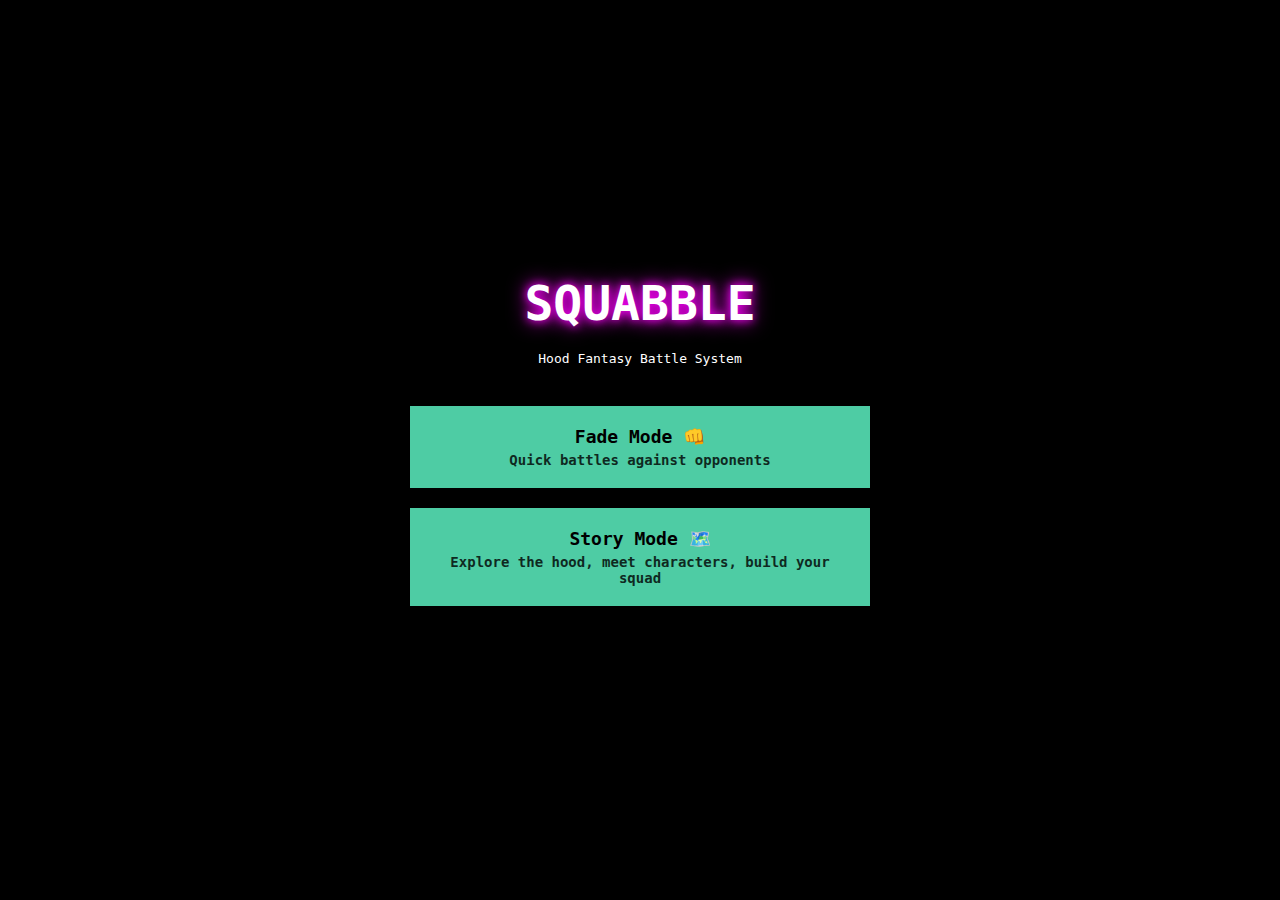
<file: direct_fix.html>
<!DOCTYPE html>
<html lang="en">
<head>
  <meta charset="UTF-8">
  <meta name="viewport" content="width=device-width, initial-scale=1.0">
  <title>SQUABBLE</title>
  <style>
    /* Reset */
    * {
      margin: 0;
      padding: 0;
      box-sizing: border-box;
    }
    
    body {
      font-family: monospace;
      background-color: #000;
      color: #fff;
      height: 100vh;
      display: flex;
      justify-content: center;
      align-items: center;
      overflow: hidden;
    }
    
    .container {
      width: 100%;
      max-width: 500px;
      padding: 20px;
      text-align: center;
    }
    
    h1 {
      font-size: 48px;
      color: #fff;
      margin-bottom: 20px;
      text-shadow: 0 0 10px #ff00ff, 0 0 20px #ff00ff;
      animation: glow 1.5s ease-in-out infinite alternate;
    }
    
    @keyframes glow {
      from { text-shadow: 0 0 10px #ff00ff, 0 0 20px #ff00ff; }
      to { text-shadow: 0 0 20px #ff00ff, 0 0 30px #ff00ff, 0 0 40px #ff00ff; }
    }
    
    p {
      margin-bottom: 40px;
    }
    
    .button {
      display: block;
      width: 100%;
      background-color: #4ecca4;
      color: #000;
      border: none;
      padding: 20px;
      margin-bottom: 20px;
      font-size: 18px;
      font-weight: bold;
      cursor: pointer;
      text-decoration: none;
    }
    
    .button:hover {
      background-color: #6edfb5;
    }
    
    .description {
      font-size: 14px;
      margin-top: 5px;
      opacity: 0.8;
    }
  </style>
</head>
<body>
  <div class="container">
    <h1>SQUABBLE</h1>
    <p>Hood Fantasy Battle System</p>
    
    <a href="index.html?mode=fade" class="button">
      Fade Mode 👊
      <div class="description">Quick battles against opponents</div>
    </a>
    
    <a href="index.html?mode=story" class="button">
      Story Mode 🗺️
      <div class="description">Explore the hood, meet characters, build your squad</div>
    </a>
  </div>

  <script>
    // This function will redirect to the original game with the mode parameter
    document.addEventListener('DOMContentLoaded', function() {
      const buttons = document.querySelectorAll('.button');
      
      buttons.forEach(button => {
        button.addEventListener('click', function(e) {
          e.preventDefault();
          
          const href = this.getAttribute('href');
          
          // Store mode selection in local storage as backup
          const mode = href.split('=')[1];
          localStorage.setItem('selectedMode', mode);
          
          // Redirect to the main game
          window.location.href = href;
        });
      });
    });
  </script>
</body>
</html>
</file>
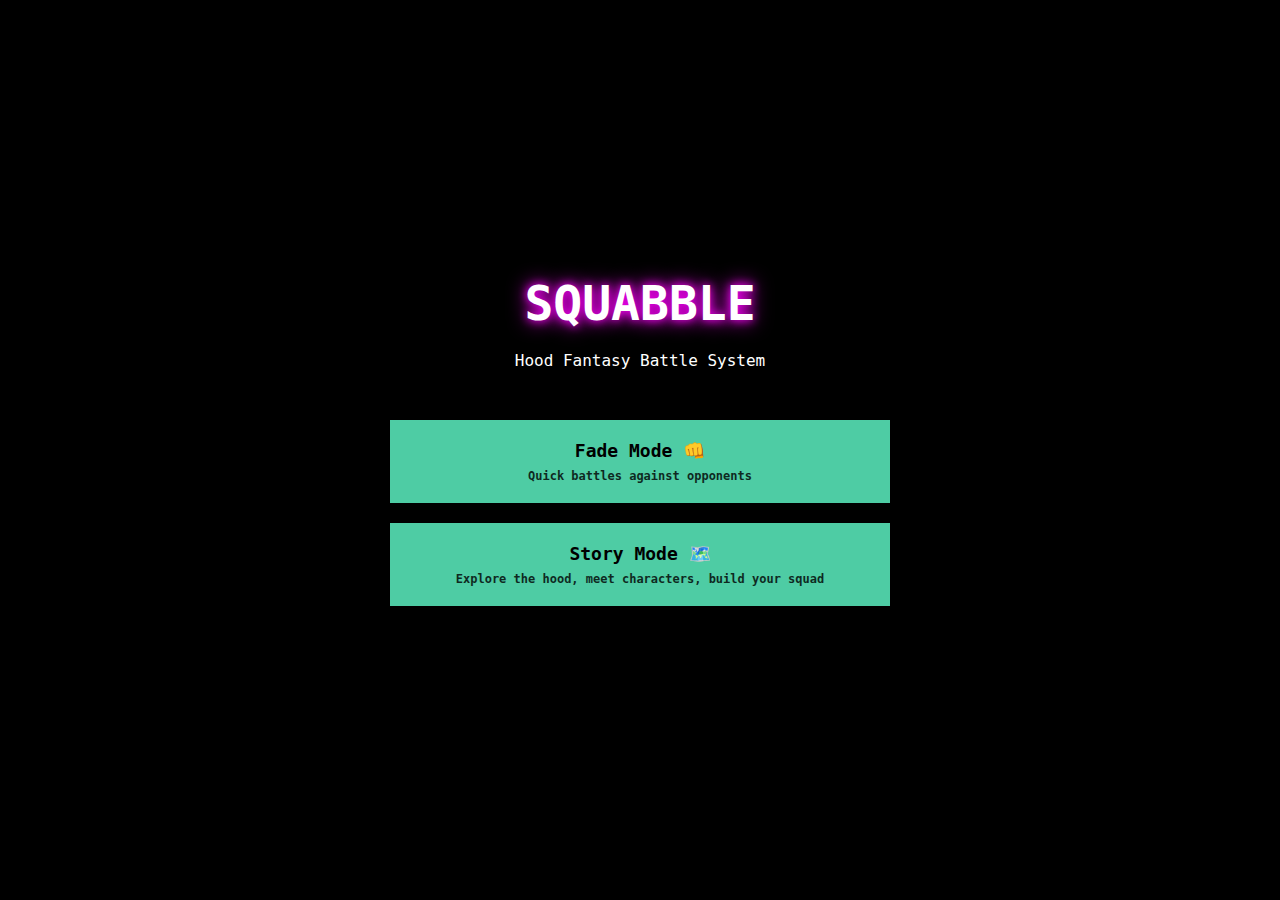
<file: emergency.html>
<!DOCTYPE html>
<html lang="en">
<head>
  <meta charset="UTF-8">
  <meta name="viewport" content="width=device-width, initial-scale=1.0">
  <title>SQUABBLE</title>
  <style>
    * {
      margin: 0;
      padding: 0;
      box-sizing: border-box;
    }
    
    @font-face {
      font-family: 'PixelFont';
      src: url('https://fonts.googleapis.com/css2?family=Press+Start+2P&display=swap');
      font-weight: normal;
      font-style: normal;
    }
    
    body {
      background-color: #000;
      font-family: 'PixelFont', 'Press Start 2P', monospace, sans-serif;
      height: 100vh;
      overflow: hidden;
      display: flex;
      align-items: center;
      justify-content: center;
    }
    
    .container {
      width: 100%;
      max-width: 500px;
      text-align: center;
    }
    
    .title {
      color: #fff;
      font-size: 48px;
      margin-bottom: 20px;
      text-shadow: 0 0 10px #ff00ff, 0 0 20px #ff00ff;
      animation: glow 1.5s ease-in-out infinite alternate;
    }
    
    @keyframes glow {
      from {
        text-shadow: 0 0 10px #ff00ff, 0 0 20px #ff00ff;
      }
      to {
        text-shadow: 0 0 20px #ff00ff, 0 0 30px #ff00ff, 0 0 40px #ff00ff;
      }
    }
    
    .subtitle {
      color: #fff;
      margin-bottom: 50px;
    }
    
    .btn {
      display: block;
      width: 100%;
      background-color: #4ecca4;
      color: #000;
      border: none;
      padding: 20px;
      margin-bottom: 20px;
      font-size: 18px;
      font-weight: bold;
      cursor: pointer;
      font-family: inherit;
    }
    
    .btn:hover {
      background-color: #6edfb5;
    }
    
    .description {
      font-size: 12px;
      margin-top: 8px;
      opacity: 0.8;
    }
  </style>
</head>
<body>
  <div class="container">
    <h1 class="title">SQUABBLE</h1>
    <p class="subtitle">Hood Fantasy Battle System</p>
    
    <button class="btn" onclick="alert('Fade Mode selected!')">
      Fade Mode 👊
      <div class="description">Quick battles against opponents</div>
    </button>
    
    <button class="btn" onclick="alert('Story Mode selected!')">
      Story Mode 🗺️
      <div class="description">Explore the hood, meet characters, build your squad</div>
    </button>
  </div>
</body>
</html>
</file>
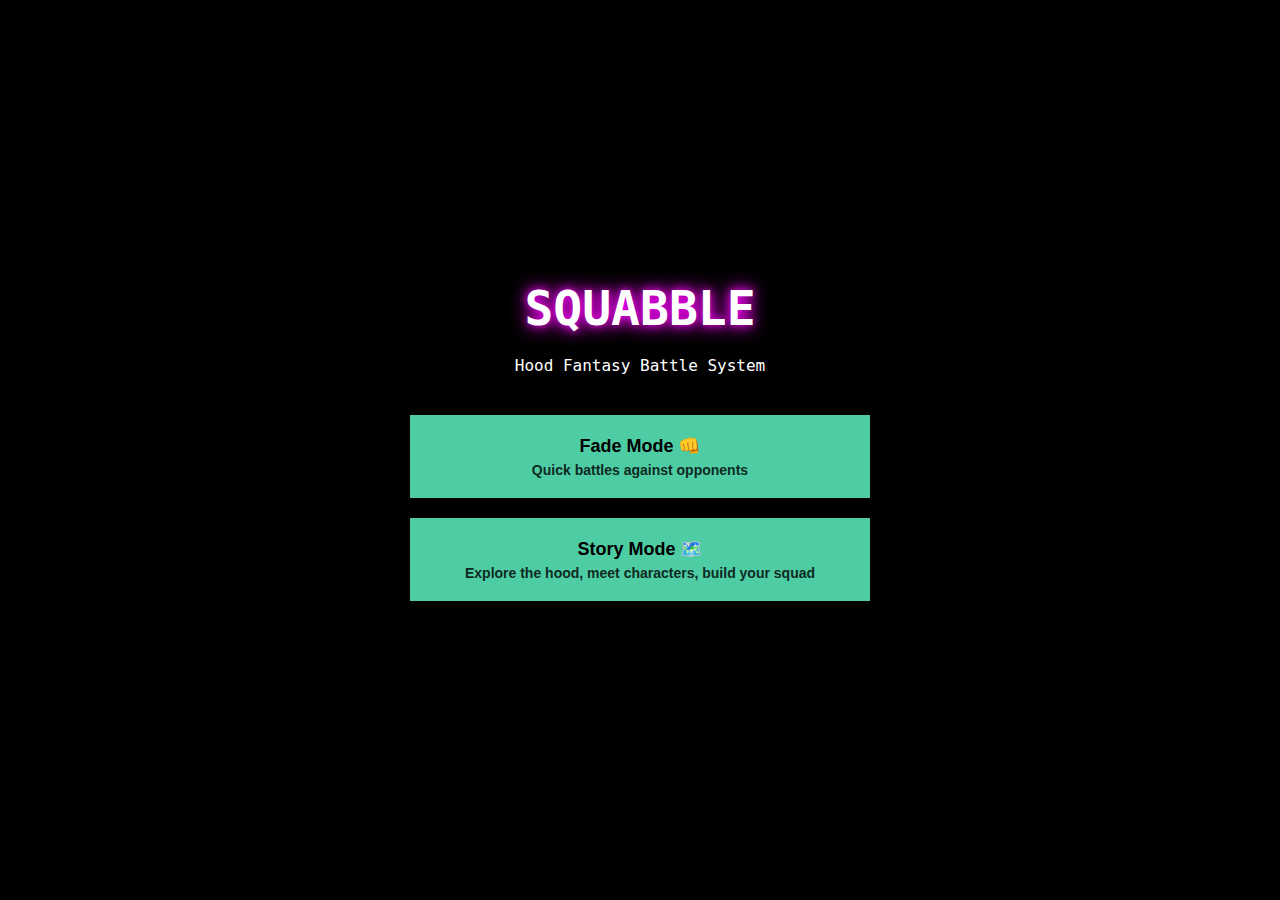
<file: final_mode_screen.html>
<!DOCTYPE html>
<html lang="en">
<head>
  <meta charset="UTF-8">
  <meta name="viewport" content="width=device-width, initial-scale=1.0">
  <title>SQUABBLE - Hood Fantasy</title>
  <style>
    /* Reset and base styles */
    * {
      margin: 0;
      padding: 0;
      box-sizing: border-box;
    }
    
    body {
      background-color: #000;
      color: #fff;
      font-family: monospace, Arial, sans-serif;
      height: 100vh;
      display: flex;
      justify-content: center;
      align-items: center;
      overflow: hidden;
    }
    
    .container {
      width: 100%;
      max-width: 500px;
      padding: 20px;
      text-align: center;
    }
    
    h1 {
      font-size: 48px;
      color: #fff;
      margin-bottom: 20px;
      text-shadow: 0 0 10px #ff00ff, 0 0 20px #ff00ff;
      animation: glow 1.5s ease-in-out infinite alternate;
      text-transform: uppercase;
    }
    
    @keyframes glow {
      from { text-shadow: 0 0 10px #ff00ff, 0 0 20px #ff00ff; }
      to { text-shadow: 0 0 20px #ff00ff, 0 0 30px #ff00ff, 0 0 40px #ff00ff; }
    }
    
    p {
      margin-bottom: 40px;
    }
    
    .button {
      display: block;
      width: 100%;
      background-color: #4ecca4;
      color: #000;
      border: none;
      padding: 20px;
      margin-bottom: 20px;
      font-size: 18px;
      font-weight: bold;
      cursor: pointer;
      text-align: center;
    }
    
    .button:hover {
      background-color: #6edfb5;
    }
    
    .description {
      font-size: 14px;
      margin-top: 5px;
      opacity: 0.8;
    }
  </style>
</head>
<body>
  <div class="container">
    <h1>SQUABBLE</h1>
    <p>Hood Fantasy Battle System</p>
    
    <button class="button" id="fade-button">
      Fade Mode 👊
      <div class="description">Quick battles against opponents</div>
    </button>
    
    <button class="button" id="story-button">
      Story Mode 🗺️
      <div class="description">Explore the hood, meet characters, build your squad</div>
    </button>
  </div>

  <script>
    document.getElementById('fade-button').addEventListener('click', function() {
      window.location.href = 'main.html?mode=fade';
    });
    
    document.getElementById('story-button').addEventListener('click', function() {
      window.location.href = 'main.html?mode=story';
    });
  </script>
</body>
</html>
</file>
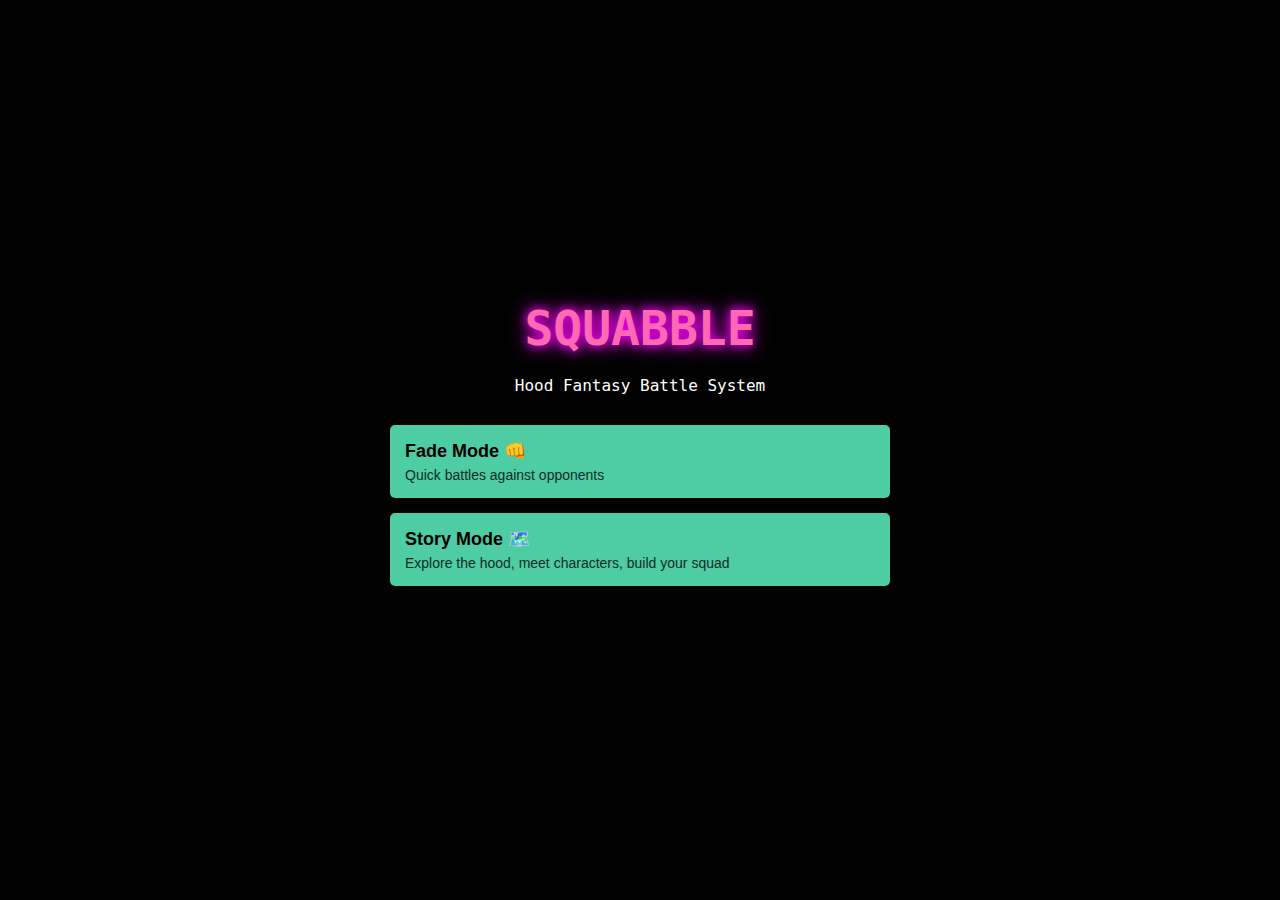
<file: minimal_mode_screen.html>
<!DOCTYPE html>
<html lang="en">
<head>
  <meta charset="UTF-8">
  <meta name="viewport" content="width=device-width, initial-scale=1.0">
  <title>SQUABBLE - Mode Selection</title>
  <style>
    body {
      margin: 0;
      padding: 0;
      background-color: #000;
      color: #fff;
      font-family: monospace, Arial, sans-serif;
      display: flex;
      justify-content: center;
      align-items: center;
      min-height: 100vh;
      background-image: url('https://i.imgur.com/OH3B6YT.png');
      background-size: cover;
      background-position: center;
      background-repeat: no-repeat;
    }
    
    .container {
      width: 90%;
      max-width: 500px;
      padding: 30px;
      background-color: rgba(0, 0, 0, 0.7);
      border-radius: 15px;
      text-align: center;
    }
    
    h1 {
      font-size: 48px;
      margin: 0 0 20px 0;
      color: #ff69b4;
      text-shadow: 0 0 10px #ff00ff, 0 0 20px #ff00ff;
    }
    
    p {
      margin: 0 0 30px 0;
      font-size: 16px;
    }
    
    .button {
      display: inline-block;
      width: 100%;
      padding: 15px;
      margin-bottom: 15px;
      background-color: #4ecca4;
      color: #000;
      text-decoration: none;
      font-weight: bold;
      font-size: 18px;
      border-radius: 5px;
      text-align: left;
      border: none;
      cursor: pointer;
    }
    
    .button:hover {
      background-color: #6edfb5;
    }
    
    .description {
      display: block;
      font-size: 14px;
      margin-top: 5px;
      opacity: 0.8;
      font-weight: normal;
    }
  </style>
</head>
<body>
  <div class="container">
    <h1>SQUABBLE</h1>
    <p>Hood Fantasy Battle System</p>
    
    <form action="game.html" method="get">
      <input type="hidden" name="mode" value="fade">
      <button type="submit" class="button">
        Fade Mode 👊
        <span class="description">Quick battles against opponents</span>
      </button>
    </form>
    
    <form action="game.html" method="get">
      <input type="hidden" name="mode" value="story">
      <button type="submit" class="button">
        Story Mode 🗺️
        <span class="description">Explore the hood, meet characters, build your squad</span>
      </button>
    </form>
  </div>
</body>
</html>
</file>
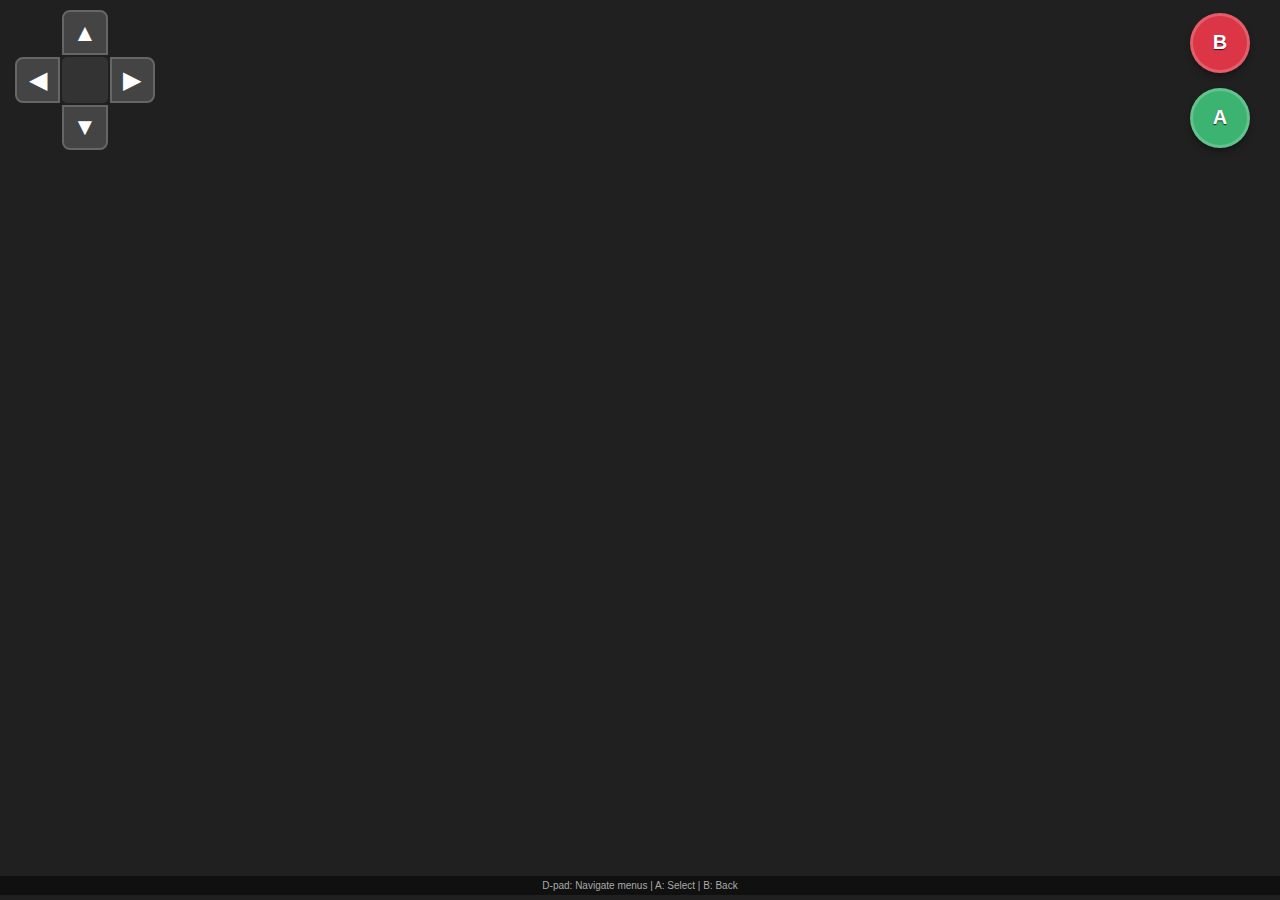
<file: mobile-controls.html>
<!DOCTYPE html>
<html lang="en">
<head>
  <meta charset="UTF-8">
  <meta name="viewport" content="width=device-width, initial-scale=1.0, maximum-scale=1.0, user-scalable=no">
  <title>Squabblemon Mobile Controls</title>
  <style>
    /* Base styles */
    body {
      margin: 0;
      padding: 0;
      font-family: Arial, sans-serif;
      background-color: rgba(20, 20, 20, 0.95);
      color: #fff;
      height: 100%;
      width: 100%;
      overflow: hidden;
      touch-action: manipulation;
      -webkit-tap-highlight-color: transparent;
      -webkit-user-select: none;
      user-select: none;
    }
    
    /* Controls container */
    #mobile-controls {
      display: flex;
      justify-content: space-between;
      align-items: center;
      padding: 10px;
      height: 160px;
      width: 100%;
      box-sizing: border-box;
    }
    
    /* D-pad styles */
    #dpad {
      display: grid;
      grid-template-rows: repeat(3, 1fr);
      grid-template-columns: repeat(3, 1fr);
      gap: 2px;
      width: 140px;
      height: 140px;
      margin-left: 5px;
    }
    
    .dpad-button {
      background-color: #444;
      border: 2px solid #666;
      border-radius: 5px;
      color: white;
      font-size: 24px;
      display: flex;
      justify-content: center;
      align-items: center;
      touch-action: manipulation;
    }
    
    .dpad-button:active {
      background-color: #666;
      transform: scale(0.95);
    }
    
    #dpad-up {
      grid-column: 2;
      grid-row: 1;
      border-radius: 8px 8px 0 0;
    }
    
    #dpad-left {
      grid-column: 1;
      grid-row: 2;
      border-radius: 8px 0 0 8px;
    }
    
    .dpad-center {
      grid-column: 2;
      grid-row: 2;
      background-color: #333;
      border-radius: 5px;
    }
    
    #dpad-right {
      grid-column: 3;
      grid-row: 2;
      border-radius: 0 8px 8px 0;
    }
    
    #dpad-down {
      grid-column: 2;
      grid-row: 3;
      border-radius: 0 0 8px 8px;
    }
    
    /* Action buttons */
    #action-buttons {
      display: flex;
      flex-direction: column;
      justify-content: center;
      gap: 15px;
      margin-right: 20px;
    }
    
    .action-button {
      width: 60px;
      height: 60px;
      border-radius: 50%;
      border: 3px solid rgba(255, 255, 255, 0.2);
      font-size: 20px;
      font-weight: bold;
      display: flex;
      justify-content: center;
      align-items: center;
      text-shadow: 0 1px 1px rgba(0, 0, 0, 0.7);
      box-shadow: 0 4px 6px rgba(0, 0, 0, 0.3);
      touch-action: manipulation;
    }
    
    #a-button {
      background-color: #3CB371;
      color: white;
    }
    
    #b-button {
      background-color: #DC3545;
      color: white;
    }
    
    .action-button:active {
      transform: scale(0.95);
      box-shadow: 0 2px 4px rgba(0, 0, 0, 0.4);
    }
    
    /* Instructions */
    .mobile-instructions {
      position: absolute;
      bottom: 5px;
      left: 0;
      right: 0;
      text-align: center;
      font-size: 10px;
      color: #aaa;
      background-color: rgba(0, 0, 0, 0.5);
      padding: 4px;
    }
  </style>
</head>
<body>
  <div id="mobile-controls">
    <div id="dpad">
      <button id="dpad-up" class="dpad-button">▲</button>
      <button id="dpad-left" class="dpad-button">◀</button>
      <div class="dpad-center"></div>
      <button id="dpad-right" class="dpad-button">▶</button>
      <button id="dpad-down" class="dpad-button">▼</button>
    </div>
    <div id="action-buttons">
      <button id="b-button" class="action-button">B</button>
      <button id="a-button" class="action-button">A</button>
    </div>
  </div>
  
  <div class="mobile-instructions">
    D-pad: Navigate menus | A: Select | B: Back
  </div>

  <script>
    // Function to send key events to parent window using postMessage
    function sendKeyPress(key) {
      console.log("Sending keypress:", key);
      const message = {
        type: 'keypress',
        key: key
      };
      console.log("Message object:", message);
      window.parent.postMessage(message, window.location.origin);
      console.log("Message sent to origin:", window.location.origin);
    }

    // D-pad buttons
    document.getElementById('dpad-up').addEventListener('mousedown', () => sendKeyPress('ArrowUp'));
    document.getElementById('dpad-up').addEventListener('touchstart', () => sendKeyPress('ArrowUp'));

    document.getElementById('dpad-down').addEventListener('mousedown', () => sendKeyPress('ArrowDown'));
    document.getElementById('dpad-down').addEventListener('touchstart', () => sendKeyPress('ArrowDown'));

    document.getElementById('dpad-left').addEventListener('mousedown', () => sendKeyPress('ArrowLeft'));
    document.getElementById('dpad-left').addEventListener('touchstart', () => sendKeyPress('ArrowLeft'));

    document.getElementById('dpad-right').addEventListener('mousedown', () => sendKeyPress('ArrowRight'));
    document.getElementById('dpad-right').addEventListener('touchstart', () => sendKeyPress('ArrowRight'));

    // Action buttons
    document.getElementById('a-button').addEventListener('mousedown', () => sendKeyPress('A'));
    document.getElementById('a-button').addEventListener('touchstart', () => sendKeyPress('A'));

    document.getElementById('b-button').addEventListener('mousedown', () => sendKeyPress('B'));
    document.getElementById('b-button').addEventListener('touchstart', () => sendKeyPress('B'));

    // Prevent default touch behaviors
    document.querySelectorAll('.dpad-button, .action-button').forEach(button => {
      button.addEventListener('touchstart', e => e.preventDefault());
      button.addEventListener('touchmove', e => e.preventDefault());
      button.addEventListener('touchend', e => e.preventDefault());
    });
  </script>
</body>
</html>
</file>
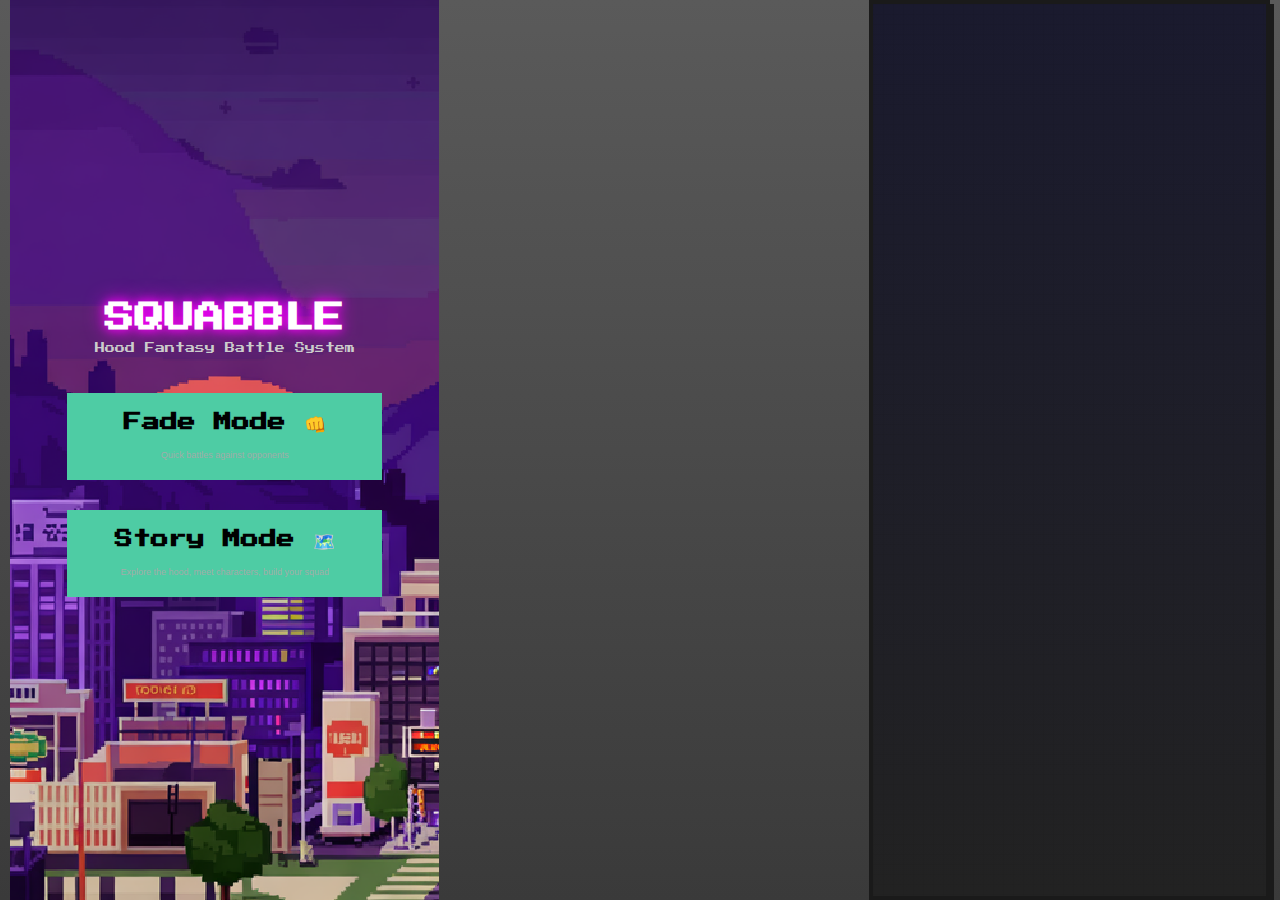
<file: new_index.html>
<!DOCTYPE html>
<html lang="en">
<head>
  <meta charset="UTF-8">
  <meta name="viewport" content="width=device-width, initial-scale=1.0">
  <title>Squabble - Hood Fantasy Battle</title>
  
  <!-- Embedded critical CSS to ensure immediate display -->
  <style>
    /* --- BASE STYLES --- */
    body, html {
      margin: 0;
      padding: 0;
      height: 100%;
      font-family: 'Press Start 2P', monospace, Arial, sans-serif;
      background-color: #000000;
      color: #ffffff;
    }
    
    /* --- MODE SELECTION SCREEN --- */
    #mode-selection-screen {
      display: flex;
      flex-direction: column;
      justify-content: center;
      align-items: center;
      height: 100vh;
      background-color: #000000;
    }
    
    .neon-title {
      font-size: 48px;
      color: #ffffff;
      text-shadow: 0 0 10px #ff00ff, 0 0 20px #ff00ff;
      text-align: center;
      margin-bottom: 10px;
      animation: glow 1.5s ease-in-out infinite alternate;
      text-transform: uppercase;
    }
    
    @keyframes glow {
      from {
        text-shadow: 0 0 10px #ff00ff, 0 0 20px #ff00ff;
      }
      to {
        text-shadow: 0 0 20px #ff00ff, 0 0 30px #ff00ff, 0 0 40px #ff00ff;
      }
    }
    
    .mode-subtitle {
      color: #ffffff;
      font-size: 16px;
      text-align: center;
      margin-bottom: 30px;
    }
    
    .mode-buttons {
      width: 100%;
      display: flex;
      flex-direction: column;
      align-items: center;
      gap: 20px;
    }
    
    .square-mode-button {
      background-color: #4ecca4;
      color: #000000;
      border: none;
      padding: 20px;
      width: 90%;
      max-width: 400px;
      display: block;
      text-align: center;
      font-size: 18px;
      font-weight: bold;
      cursor: pointer;
      transition: background-color 0.2s, transform 0.2s;
      font-family: inherit;
    }
    
    .square-mode-button:hover {
      background-color: #6edfb5;
      transform: scale(1.02);
    }
    
    .mode-description {
      font-size: 14px;
      margin-top: 8px;
      font-weight: normal;
      opacity: 0.9;
    }
    
    /* --- GAME SCREENS --- */
    #selection-screen, #battle-screen, #overworld-container {
      display: none; /* Initially hidden */
    }
  </style>
  
  <!-- Google Fonts -->
  <link rel="preconnect" href="https://fonts.googleapis.com">
  <link rel="preconnect" href="https://fonts.gstatic.com" crossorigin>
  <link href="https://fonts.googleapis.com/css2?family=Press+Start+2P&display=swap" rel="stylesheet">
  
  <!-- External stylesheets -->
  <link rel="stylesheet" href="style.css">
  <link rel="stylesheet" href="overworld-styles.css">
  
  <!-- Additional fallback backgrounds -->
  <style>
    #selection-screen {
      background-image: url('https://i.imgur.com/ZvMKSyp.jpg') !important;
      background-size: cover !important;
      background-position: center !important;
      background-repeat: no-repeat !important;
    }
    
    #battle-screen {
      background-image: url('https://i.imgur.com/Rb03YLf.jpg') !important;
      background-size: cover !important;
      background-position: center !important;
      background-repeat: no-repeat !important;
    }
    
    #battle-arena {
      background-image: url('https://i.imgur.com/nY7oky9.jpg') !important;
      background-size: cover !important;
      background-position: center !important;
      background-repeat: no-repeat !important;
    }
  </style>
</head>
<body>
  <!-- Mode Selection Screen (Simplified) -->
  <div id="mode-selection-screen">
    <h1 class="neon-title">SQUABBLE</h1>
    <p class="mode-subtitle">Hood Fantasy Battle System</p>
    
    <div class="mode-buttons">
      <button class="square-mode-button" onclick="selectGameMode('fade')">
        Fade Mode 👊
        <div class="mode-description">Quick battles against opponents</div>
      </button>
      
      <button class="square-mode-button" onclick="selectGameMode('story')">
        Story Mode 🗺️
        <div class="mode-description">Explore the hood, meet characters, build your squad</div>
      </button>
    </div>
  </div>
  
  <!-- Character Selection Screen (initially hidden) -->
  <div id="selection-screen">
    <!-- Content will be loaded via JavaScript -->
  </div>
  
  <!-- Battle Screen (initially hidden) -->
  <div id="battle-screen">
    <!-- Content will be loaded via JavaScript -->
  </div>
  
  <!-- Overworld Container (initially hidden) -->
  <div id="overworld-container">
    <!-- Content will be loaded via JavaScript -->
  </div>

  <!-- Simple loader script -->
  <script>
    // Very simple game mode selection
    function selectGameMode(mode) {
      console.log('Selected mode:', mode);
      
      // Hide mode selection screen
      document.getElementById('mode-selection-screen').style.display = 'none';
      
      // Show character selection
      document.getElementById('selection-screen').style.display = 'flex';
      
      // Load character selection content if it's empty
      const selectionScreen = document.getElementById('selection-screen');
      if (!selectionScreen.innerHTML.trim()) {
        // Fetch the original HTML content
        fetch('index.html')
          .then(response => response.text())
          .then(html => {
            // Create a temporary element to parse the HTML
            const tempDiv = document.createElement('div');
            tempDiv.innerHTML = html;
            
            // Extract the selection screen content
            const originalSelectionContent = tempDiv.querySelector('#selection-screen').innerHTML;
            selectionScreen.innerHTML = originalSelectionContent;
            
            // Now load and init the game
            loadGameScript();
          })
          .catch(error => {
            console.error('Error loading selection screen:', error);
            selectionScreen.innerHTML = '<div style="padding: 20px; text-align: center;">Error loading game. Please refresh the page.</div>';
          });
      }
    }
    
    // Load the main game script
    function loadGameScript() {
      const script = document.createElement('script');
      script.src = 'script.js';
      script.onload = function() {
        console.log('Game script loaded');
        // Initialize game if the function exists
        if (typeof window.initGame === 'function') {
          window.initGame();
        }
      };
      script.onerror = function() {
        console.error('Failed to load game script');
      };
      document.body.appendChild(script);
    }
  </script>
</body>
</html>
</file>
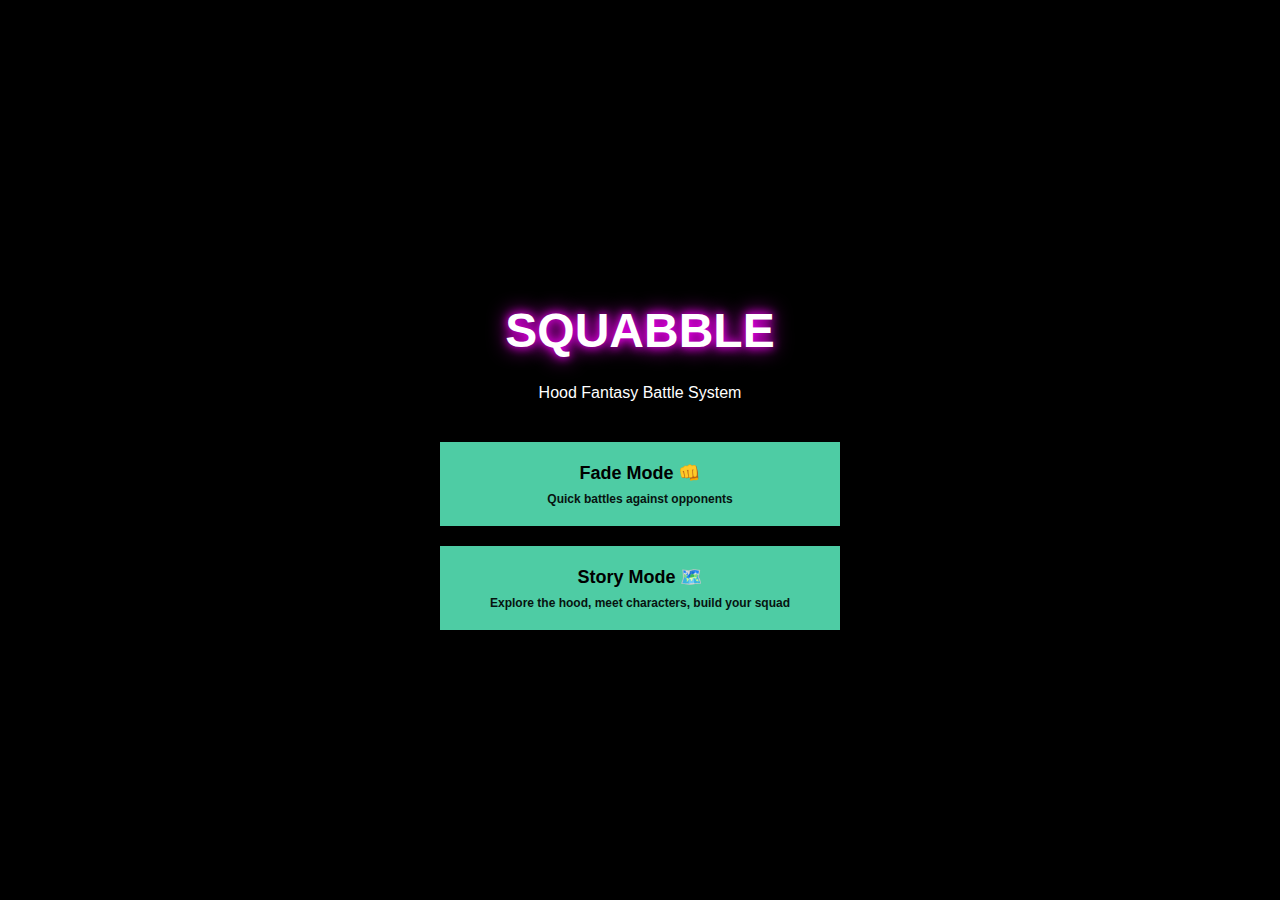
<file: simple_mode_selection.html>
<!DOCTYPE html>
<html lang="en">
<head>
  <meta charset="UTF-8">
  <meta name="viewport" content="width=device-width, initial-scale=1.0">
  <title>Squabble - Mode Selection</title>
  <style>
    body, html {
      margin: 0;
      padding: 0;
      height: 100%;
      font-family: 'Press Start 2P', cursive, Arial, sans-serif;
      background-color: #000;
      color: #fff;
      overflow: hidden;
    }
    
    .container {
      display: flex;
      flex-direction: column;
      justify-content: center;
      align-items: center;
      height: 100vh;
    }
    
    .title {
      font-size: 48px;
      color: #fff;
      text-shadow: 0 0 10px #ff00ff, 0 0 20px #ff00ff;
      margin-bottom: 10px;
      animation: glow 1.5s ease-in-out infinite alternate;
    }
    
    @keyframes glow {
      from {
        text-shadow: 0 0 10px #ff00ff, 0 0 20px #ff00ff;
      }
      to {
        text-shadow: 0 0 20px #ff00ff, 0 0 30px #ff00ff, 0 0 40px #ff00ff;
      }
    }
    
    .subtitle {
      margin-bottom: 40px;
      text-align: center;
    }
    
    .button-container {
      display: flex;
      flex-direction: column;
      gap: 20px;
      width: 100%;
      max-width: 400px;
    }
    
    .mode-button {
      background-color: #4ecca4;
      color: #000;
      border: none;
      padding: 20px;
      font-size: 18px;
      font-weight: bold;
      cursor: pointer;
      text-align: center;
      font-family: 'Press Start 2P', cursive, Arial, sans-serif;
    }
    
    .mode-button:hover {
      background-color: #6edfb5;
    }
    
    .mode-description {
      font-size: 12px;
      margin-top: 8px;
      opacity: 0.9;
    }
  </style>
</head>
<body>
  <div class="container">
    <h1 class="title">SQUABBLE</h1>
    <p class="subtitle">Hood Fantasy Battle System</p>
    
    <div class="button-container">
      <button class="mode-button" onclick="selectMode('fade')">
        Fade Mode 👊
        <div class="mode-description">Quick battles against opponents</div>
      </button>
      
      <button class="mode-button" onclick="selectMode('story')">
        Story Mode 🗺️
        <div class="mode-description">Explore the hood, meet characters, build your squad</div>
      </button>
    </div>
  </div>

  <script>
    function selectMode(mode) {
      // Store the selected mode in localStorage
      localStorage.setItem('selectedMode', mode);
      
      // Redirect to the main game page
      window.location.href = 'game.html';
    }
  </script>
</body>
</html>
</file>
<file: style.css>
/* Squabblemon Styles - Retro Pixel / Urban Overhaul v2.3 - UI Layering Fix */

/* --- FONTS --- */
@import url("https://fonts.googleapis.com/css2?family=Press+Start+2P&display=swap");

/* --- VARIABLES --- */
:root {
  --pixel-bg-dark: #2b2b2b;
  --pixel-bg-light: #e0e0e0;
  --pixel-border: #1a1a1a;
  --pixel-text: #1a1a1a;
  --pixel-text-light: #f0f0f0;
  --pixel-accent: #4caf50;
  --pixel-accent-alt: #ff9800;
  --pixel-hp-high: #38a169;
  --pixel-hp-mid: #d69e2e;
  --pixel-hp-low: #e53e3e;
  --pixel-button-bg: #68d391;
  --pixel-button-hover: #48bb78;
}

/* Global Reset and Box Sizing */
* {
  box-sizing: border-box;
  margin: 0;
  padding: 0;
}

body {
  font-family: "Press Start 2P", cursive;
  background: linear-gradient(to bottom, #5a5a5a, #3a3a3a);
  color: var(--pixel-text-light);
  margin: 0;
  display: flex;
  justify-content: center;
  align-items: center;
  height: 100vh; /* Full viewport height */
  overflow-y: hidden; /* Prevent vertical scrolling */
  padding: 10px;
  image-rendering: pixelated;
  font-size: 10px;
}

/* Audio Controls */
#audio-controls {
  position: fixed;
  top: 10px;
  right: 10px;
  display: flex;
  gap: 10px;
  z-index: 1001;
}

.audio-button {
  background-color: var(--pixel-bg-dark);
  border: 2px solid var(--pixel-border);
  border-radius: 0;
  width: 40px;
  height: 40px;
  display: flex;
  justify-content: center;
  align-items: center;
  cursor: pointer;
  transition: transform 0.1s ease;
  box-shadow: 2px 2px 0px 0px rgba(0, 0, 0, 0.4);
}

.audio-button:hover {
  transform: scale(1.05);
}

.audio-button span {
  font-size: 1.4em;
}

.audio-button.muted span {
  opacity: 0.5;
  text-decoration: line-through;
}

/* --- Selection Screen --- */
#selection-screen {
  display: flex;
  flex-direction: column;
  width: 100vw;
  height: 100vh;
  padding: 0;
  margin: 0;
  border: none;
  box-shadow: none;
  max-width: 100%;
  max-height: 100vh;
  overflow: hidden;
  color: white;
  background: url("./attached_assets/a-16-bit-digital-wallpaper-of-an-urban-a_OvgJWR6HQHizTsXeI31_-A_aVOcKi_ASdmjpvffZo9qdw.png") no-repeat center center;
  background-size: cover;
  border-radius: 0;
  position: relative;
}

/* Custom scrollbar styling for webkit browsers */
#selection-screen::-webkit-scrollbar {
  width: 6px;
}

#selection-screen::-webkit-scrollbar-thumb {
  background-color: #666;
}

#selection-screen::-webkit-scrollbar-track {
  background-color: #333;
}
/* Selection screen layout - Single Column Version */
#selection-screen {
  display: flex;
  flex-direction: column;
  align-items: center;
  padding: 20px;
  height: 100%;
  overflow-y: auto;
  background-image: url('https://i.imgur.com/ZvMKSyp.jpg');
  background-size: cover;
  background-position: center;
}

.selection-container {
  display: flex;
  flex-direction: column;
  width: 100%;
  max-width: 500px;
  height: 100%;
  margin: 0 auto;
}

.selection-side-text {
  text-align: center;
  margin-bottom: 15px;
  padding: 10px;
}

.selection-main {
  display: flex;
  flex-direction: column;
  background-color: rgba(20, 0, 40, 0.8);
  border: 2px solid rgba(255, 255, 255, 0.2);
  border-radius: 10px;
  box-shadow: 0 0 20px rgba(0, 0, 0, 0.5);
  padding: 15px;
  flex: 1;
}

.selection-info-box {
  margin-bottom: 15px;
  text-align: center;
}

#character-list {
  overflow-y: auto;
  flex: 1;
}

.team-section {
  margin-top: 20px;
  text-align: center;
  padding: 10px;
  background-color: rgba(40, 0, 60, 0.7);
  border-radius: 8px;
  border: 1px solid rgba(255, 255, 255, 0.2);
}

.action-buttons {
  display: flex;
  justify-content: space-around;
  margin-top: 20px;
  padding: 0 10px;
  width: 100%;
}

#selection-screen h1 {
  color: white;
  text-shadow: 3px 3px 0px rgba(0, 0, 0, 0.7);
  margin-bottom: 20px;
  font-size: 2.2em;
  line-height: 1;
  font-weight: bold;
  text-align: left;
  text-transform: uppercase;
}

#selection-screen h2 {
  color: white;
  text-shadow: 2px 2px 0px rgba(0, 0, 0, 0.7);
  margin-bottom: 10px;
  font-size: 1.6em;
  text-align: center;
  text-transform: uppercase;
}

.selection-instruction {
  color: white;
  font-size: 0.9em;
  margin-bottom: 5px;
  text-align: left;
  line-height: 1.4;
  text-shadow: 1px 1px 0px black;
}

.selection-info-box {
  background-color: rgba(40, 0, 60, 0.85);
  padding: 20px;
  border-radius: 10px;
  margin-bottom: 20px;
  border: 2px solid #6d28d9;
  box-shadow: 0 0 15px rgba(109, 40, 217, 0.5);
}

.selection-info-box p {
  color: white;
  font-size: 1em;
  text-align: center;
  margin-top: 10px;
}

#character-list {
  display: flex;
  flex-direction: column; /* Vertical layout */
  align-items: center;
  gap: 8px;
  width: 100%;
  background-color: rgba(20, 0, 40, 0.7);
  border: 2px solid #4a148c;
  border-radius: 6px;
  height: 350px;
  overflow-y: auto;
  overflow-x: hidden;
  padding: 10px;
  scrollbar-width: thin;
  scrollbar-color: #6d28d9 #210a40;
}

#character-list::-webkit-scrollbar {
  width: 8px; /* Slightly wider scrollbar */
}

#character-list::-webkit-scrollbar-thumb {
  background-color: #666;
  border-radius: 4px; /* Rounded scrollbar */
}

#character-list::-webkit-scrollbar-track {
  background-color: #333;
  border-radius: 4px; /* Rounded track */
}

/* Selection Header with Title and Description */
.selection-header {
  width: 100%;
  text-align: center;
  margin-bottom: 20px;
  padding: 15px;
  background-color: rgba(0, 0, 0, 0.5);
  border-radius: 8px;
  box-shadow: 0 0 15px rgba(255, 255, 255, 0.3);
}

.selection-header h2 {
  color: white;
  font-size: 24px;
  margin-bottom: 10px;
  text-shadow: 0 0 5px #fff, 0 0 10px #fff, 0 0 15px #e60073, 0 0 20px #e60073;
  animation: glow 2s ease-in-out infinite;
  letter-spacing: 1px;
}

.selection-description {
  color: white;
  font-size: 12px;
  margin-bottom: 20px;
  text-shadow: 0 0 5px #fff, 0 0 10px #fff;
  animation: textPulse 3s ease-in-out infinite;
  max-width: 85%;
  margin-left: auto;
  margin-right: auto;
  line-height: 1.4;
}

.character-desc {
  color: #333;
  font-size: 10px;
  margin-top: 5px;
  font-style: italic;
  text-align: center;
  max-height: 40px;
  overflow: hidden;
  line-height: 1.2;
  opacity: 0.9;
}

.character-card {
  cursor: pointer;
  padding: 8px;
  border: 2px solid var(--pixel-border);
  background-color: var(--pixel-bg-light);
  color: var(--pixel-text);
  transition: transform 0.1s linear, box-shadow 0.1s linear;
  width: 95%; /* Take most of container width */
  display: flex; /* Row layout */
  flex-direction: row; /* Items side by side */
  align-items: center;
  text-align: left;
  border-radius: 4px;
  image-rendering: pixelated;
}

.character-card:hover {
  transform: translate(-1px, -1px);
  box-shadow: 2px 2px 0px 0px var(--pixel-border);
  border-color: var(--pixel-accent);
}

.character-card.selected {
  border-color: #4caf50;
  background-color: #c6f6d5;
  box-shadow: inset 0 0 0 2px #4caf50, 
              1px 1px 3px rgba(0, 0, 0, 0.2);
}

.character-card img {
  width: 50px; /* Smaller for row layout */
  height: 50px;
  object-fit: contain;
  display: block;
  margin-right: 10px; /* Space between image and text */
  background-color: #e0e0e0;
  border: 1px solid #a0a0a0;
  border-radius: 4px;
}

.character-card .card-content {
  flex: 1;
  display: flex;
  flex-direction: column;
}

.character-card p {
  margin: 0;
  font-size: 1em; /* Larger text for easier reading */
  font-family: inherit;
  line-height: 1.2;
  color: #222;
  font-weight: bold;
}

.character-card .character-desc {
  font-size: 0.75em;
  font-weight: normal;
  color: #333;
  margin-top: 3px;
  overflow: hidden;
  display: -webkit-box;
  -webkit-line-clamp: 2;
  -webkit-box-orient: vertical;
}

@keyframes textPulse {
  0% { opacity: 0.8; text-shadow: 0 0 4px rgba(255, 255, 255, 0.5); }
  50% { opacity: 1; text-shadow: 0 0 10px rgba(255, 255, 255, 0.9), 0 0 20px rgba(255, 255, 255, 0.5); }
  100% { opacity: 0.8; text-shadow: 0 0 4px rgba(255, 255, 255, 0.5); }
}

@keyframes glow {
  0% { text-shadow: 0 0 5px #fff, 0 0 10px #fff, 0 0 15px #e60073, 0 0 20px #e60073; }
  50% { text-shadow: 0 0 5px #fff, 0 0 15px #ff4da6, 0 0 25px #ff4da6, 0 0 30px #ff4da6; }
  100% { text-shadow: 0 0 5px #fff, 0 0 10px #fff, 0 0 15px #e60073, 0 0 20px #e60073; }
}
#team-preview {
  margin-top: 25px;
}
#team-slots {
  display: flex;
  gap: 8px;
  justify-content: center;
  margin-top: 10px;
  height: 60px;
}
.team-slot {
  width: 60px;
  height: 60px;
  border: 2px dashed var(--pixel-border);
  display: flex;
  justify-content: center;
  align-items: center;
  background-color: rgba(0, 0, 0, 0.2);
  padding: 2px;
}
.team-slot img {
  max-width: 100%;
  max-height: 100%;
  object-fit: contain;
  image-rendering: pixelated;
}

/* --- Custom Selection Screen Buttons --- */
/* Action buttons in selection screen */
.action-buttons {
  display: flex;
  justify-content: center;
  gap: 15px;
  margin-top: 20px;
}

.action-buttons .pixel-button {
  width: 110px;
  height: 60px;
  font-family: inherit;
  padding: 8px;
  color: white;
  font-size: 0.95em;
  text-align: center;
  font-weight: bold;
  line-height: 1.2;
  text-transform: uppercase;
  display: flex;
  align-items: center;
  justify-content: center;
  border-radius: 4px;
  border: 2px solid rgba(255, 255, 255, 0.3);
  cursor: pointer;
  text-shadow: 1px 1px 2px rgba(0, 0, 0, 0.7);
  transition: all 0.2s ease;
  box-shadow: 0 0 10px rgba(0, 0, 0, 0.4);
}

.battle-button {
  background: linear-gradient(180deg, #6b21a8 0%, #3b0764 100%);
}

.freestyle-button {
  background: linear-gradient(180deg, #9333ea 0%, #7e22ce 100%);
}

.explore-button {
  background: linear-gradient(180deg, #059669 0%, #047857 100%);
}

.action-buttons .pixel-button:hover:not(:disabled) {
  transform: scale(1.05);
  filter: brightness(1.1);
  box-shadow: 0 0 15px rgba(255, 255, 255, 0.2);
}

.action-buttons .pixel-button:active:not(:disabled) {
  transform: scale(0.98);
  filter: brightness(0.95);
  box-shadow: 0 0 5px rgba(0, 0, 0, 0.5);
}

.action-buttons .pixel-button:disabled {
  background: linear-gradient(180deg, #4b5563 0%, #1f2937 100%);
  cursor: not-allowed;
  opacity: 0.6;
  border-color: rgba(255, 255, 255, 0.2);
}

/* --- Regular Buttons (for other parts of the UI) --- */
.pixel-button {
  font-family: inherit;
  padding: 8px 12px;
  background-color: var(--pixel-button-bg);
  color: var(--pixel-text);
  border: 2px solid var(--pixel-border);
  box-shadow: 2px 2px 0px 0px var(--pixel-border);
  cursor: pointer;
  transition: transform 0.1s linear, box-shadow 0.1s linear;
  font-size: 1em;
  text-align: center;
  font-weight: normal;
  line-height: 1.2;
  display: inline-flex;
  align-items: center;
  justify-content: center;
}

.pixel-button:hover:not(:disabled) {
  background-color: var(--pixel-button-hover);
  transform: translate(1px, 1px);
  box-shadow: 1px 1px 0px 0px var(--pixel-border);
}

.pixel-button:active:not(:disabled) {
  transform: translate(2px, 2px);
  box-shadow: none;
}

.pixel-button:disabled {
  background: #9e9e9e;
  cursor: not-allowed;
  transform: none;
  box-shadow: 2px 2px 0px 0px #666;
  opacity: 0.7;
  color: #666;
}

.button-group {
  display: flex;
  justify-content: center;
  gap: 10px;
  margin-top: 25px;
}

#start-battle {
  margin-top: 0;
}
#start-battle img {
  height: 40px;
  vertical-align: middle;
  margin-left: 5px;
  image-rendering: pixelated;
}
#moves button,
#items button {
  font-size: 0.8em;
  min-height: 28px;
  padding: 5px;
  display: flex;
  align-items: center;
  justify-content: center;
  position: relative;
}

.pp-counter {
  position: absolute;
  bottom: 1px;
  right: 3px;
  font-size: 0.65em;
  opacity: 0.9;
  color: var(--pixel-text);
  font-weight: bold;
  background-color: rgba(255, 255, 255, 0.6);
  padding: 1px 2px;
  border-radius: 2px;
}
#items button img {
  width: 10px;
  height: 10px;
  margin-right: 4px;
  image-rendering: pixelated;
}
.item-icon {
  font-size: 14px;
  margin-right: 5px;
  display: inline-block;
}
.item-effect {
  text-shadow: 0 0 5px white, 0 0 10px yellow;
  filter: drop-shadow(0 0 3px rgba(255, 255, 100, 0.7));
}
#toggle-switch {
  background-color: var(--pixel-accent-alt);
  grid-column: span 2;
  margin-top: 5px;
}
#toggle-switch:hover:not(:disabled) {
  background-color: #e17055;
}

/* --- Battle Screen --- */
#battle-screen {
  width: 95vw;
  max-width: 700px; /* Slightly smaller to match selection screen */
  height: 700px; /* Increased height to accommodate larger player sprite */
  max-height: 90vh; /* Increased max height */
  background-size: cover;
  background-position: center center;
  background-repeat: no-repeat;
  border: 4px solid var(--pixel-border);
  box-shadow: 4px 4px 0px 0px var(--pixel-border);
  position: relative;
  border-radius: 0;
  overflow: hidden;
  display: none;
  flex-direction: column;
  background-color: #4a4a4a;
}
#battle-arena {
  flex-grow: 1;
  position: relative;
  background: transparent;
  overflow: hidden;
  min-height: 320px;
  background-repeat: no-repeat;
  background-position: center center;
  background-size: cover;
  z-index: 0; /* Base z-index for battle arena */
}


#ui-overlay {
  position: absolute;
  top: 0;
  left: 0;
  right: 0;
  bottom: 0;
  padding: 10px;
  pointer-events: none;
  z-index: 20;
}
#fade-display {
  position: absolute;
  top: 10px;
  left: 10px;
  background-color: rgba(0, 0, 0, 0.6);
  color: var(--pixel-text-light);
  border: 2px solid var(--pixel-border);
  padding: 4px 8px;
  font-size: 0.9em;
  text-shadow: 1px 1px 0 var(--pixel-border);
  pointer-events: auto;
  z-index: 21;
}
.opponent-sprite-container,
.player-sprite-container {
  position: relative;
  display: inline-block;
}

.opponent-tooltip,
.player-tooltip {
  display: none;
  position: absolute;
  top: 50%;
  left: 50%;
  transform: translate(-50%, -50%);
  width: 180px;
  max-height: 90px;
  background-color: rgba(0, 0, 0, 0.85);
  color: var(--pixel-text-light);
  border: 2px solid var(--pixel-border);
  padding: 6px;
  font-size: 0.8em;
  line-height: 1.2;
  overflow-y: auto;
  pointer-events: none;
  z-index: 9999; /* Increased z-index to make sure tooltips are always visible */
  box-shadow: 3px 3px 0 rgba(0, 0, 0, 0.3);
}

.opponent-sprite-container:hover .opponent-tooltip,
.player-sprite-container:hover .player-tooltip {
  display: block;
  animation: fadeIn 0.3s ease-in-out;
}
#opponent-info-text,
#player-info-text {
  margin: 0;
  text-align: left;
}
#floating-log-container {
  position: absolute;
  top: 10px;
  left: 50%;
  transform: translateX(-50%);
  width: auto;
  display: flex;
  justify-content: center;
  z-index: 25;
  pointer-events: none;
}
#floating-log {
  background-color: rgba(43, 43, 43, 0.85);
  color: var(--pixel-text-light);
  border: 2px solid var(--pixel-border);
  padding: 5px 10px;
  font-size: 0.9em;
  text-align: center;
  opacity: 0;
  transition: opacity 0.4s ease-out;
  max-width: 80%;
  white-space: normal;
  font-family: inherit;
}
#floating-log.visible {
  opacity: 1;
}

/* Platform styling based on the screenshot */
#player-platform,
#opponent-platform {
  background-image: url("https://i.imgur.com/fEPAiIJ.png");
  background-size: contain;
  background-repeat: no-repeat;
  background-position: center bottom;
  position: absolute;
  z-index: 5;
  image-rendering: pixelated;
  display: block !important;
  border: none !important;
  border-radius: 0 !important;
  background-color: transparent !important;
}

/* Player platform - positioned exactly as shown in screenshot */
#player-platform {
  width: 300px;
  height: 50px; 
  bottom: 15%; /* Position above the menu */
  left: 3%;
  z-index: 5;
}

/* Opponent platform - positioned exactly as shown in screenshot */
#opponent-platform {
  width: 250px;
  height: 40px;
  top: 33%;
  right: 1%;
  z-index: 5;
}

/* Positioning Areas */
#player-area,
#opponent-area {
  position: absolute;
  display: flex;
  flex-direction: column;
  align-items: center;
  z-index: 5;
}

#player-area {
  width: 320px; /* Wider for player area to match larger sprite */
  min-height: 350px; /* Taller for player area */
  bottom: 5%; /* Much more visible adjustment: moved down */
  left: 2%; /* Much more visible adjustment: shifted more to the left */
  justify-content: flex-end; /* Align content to bottom */
  transform: translateX(-10px) translateY(25px); /* Explicit offset as requested: 10px left, 25px down */
}

#opponent-area {
  width: 180px; /* Standard width for opponent */
  min-height: 250px; /* Standard height for opponent */
  top: 7%; /* Adjusted top further up */
  right: 5%; /* Much more visible adjustment: moved right */
  justify-content: flex-start; /* Align content to top */
  transform: translateX(5px); /* Explicit 5px rightward shift as requested */
}

/* Sprites */
#player-sprite,
#opponent-sprite {
  max-width: 160px; /* Standard size for opponent */
  max-height: 160px; /* Standard size for opponent */
  width: 140px; /* Opponent sprite size */
  height: 140px; /* Opponent sprite size */
  object-fit: contain;
  z-index: 10;
  position: relative;
  transform-origin: bottom center;
  transform: none;
  will-change: transform, opacity, filter;
  filter: drop-shadow(2px 2px 3px rgba(0, 0, 0, 0.4));
  image-rendering: pixelated;
  animation: float 2s ease-in-out infinite;
  transition: filter 0.3s ease, transform 0.3s ease;
  display: block !important; /* Force display block */
  margin: 0 auto; /* Center the sprite */
  opacity: 1 !important; /* Force opacity */
  visibility: visible !important; /* Force visibility */
}

/* Make player sprites larger (200% of opponent) */
#player-sprite {
  max-width: 240px !important; /* Larger but not too large (200%) */
  max-height: 240px !important;
  width: 220px !important; /* Larger but not too large (about 160% of opponent) */
  height: 220px !important;
  display: block !important;
  visibility: visible !important;
  opacity: 1 !important;
  z-index: 100 !important;
}

/* Special handling for local file sprites */
#opponent-sprite[src^="public/"] {
  width: 140px; /* Standard size for opponent with local files */
  height: 140px; /* Standard size for opponent */
  object-fit: contain;
  transform-origin: bottom center;
}

/* Special handling for local file player sprites */
#player-sprite[src^="public/"] {
  width: 220px !important; /* Larger for player (about 160% of opponent) */
  height: 220px !important;
  object-fit: contain;
  transform-origin: bottom center;
}

/* Specific rule for Fitness Bro sprite - URGENT FIX */
#player-sprite[src*="qxnS0SH"],
#player-sprite[src*="fitness"] {
  width: 220px !important;
  height: 220px !important;
  object-fit: contain !important;
  display: block !important;
  visibility: visible !important;
  opacity: 1 !important;
  z-index: 999 !important; /* Extra high z-index to ensure visibility */
  position: relative !important;
  background-color: transparent !important; /* Ensure no background color is interfering */
}
#opponent-sprite {
  transform: scaleX(-1);
  animation: floatFlipped 2s ease-in-out infinite;
}

/* Ensure the flipped animation works with public sprites too */
#opponent-sprite[src^="public/"] {
  transform: scaleX(-1);
  animation: floatFlipped 2s ease-in-out infinite;
}

/* Add slightly different animation timing to create variety */
@keyframes floatFlipped {
  0%, 100% { transform: translateY(0) scaleX(-1); }
  50% { transform: translateY(-5px) scaleX(-1); }
}

@keyframes floatFlippedRotate {
  0% { transform: translateY(0) scaleX(-1) rotate(0deg) scale(1); }
  25% { transform: translateY(-3px) scaleX(-1) rotate(1deg) scale(1.02); }
  50% { transform: translateY(-5px) scaleX(-1) rotate(0deg) scale(1.03); }
  75% { transform: translateY(-3px) scaleX(-1) rotate(-1deg) scale(1.02); }
  100% { transform: translateY(0) scaleX(-1) rotate(0deg) scale(1); }
}

/* Speed lines for attack animations */
.speed-lines {
  position: absolute;
  top: 0;
  left: 0;
  width: 100%;
  height: 100%;
  /* Removed the horizontal lines background gradient that was causing visual artifacts */
  background: radial-gradient(circle, rgba(255, 255, 255, 0.3) 0%, transparent 70%);
  opacity: 0;
  z-index: 5;
  pointer-events: none;
  animation: speedLines 0.7s forwards;
}

/* Critical hit animation */
.critical-hit {
  animation: criticalHit 0.7s ease-out;
}

/* Healing effect */
.heal-effect {
  animation: heal 1.5s ease-in-out;
  position: relative;
  z-index: 5;
}

/* Status effect application animation */
.status-bounce {
  animation: statusBounce 0.7s ease-out;
}

/* Imposter hit effect animation - updated */
.imposter-hit-effect {
  position: absolute;
  top: 0;
  left: 0;
  width: 100%;
  height: 100%;
  background-color: rgba(255, 0, 0, 0.3);
  box-shadow: 0 0 20px 5px rgba(255, 0, 0, 0.5);
  border-radius: 10px;
  pointer-events: none;
  animation: imposterHitEffect 1.5s forwards;
  z-index: 15;
}

@keyframes imposterHitEffect {
  0% { opacity: 1; transform: scale(1); }
  50% { opacity: 0.8; transform: scale(1.1); box-shadow: 0 0 30px 8px rgba(255, 0, 0, 0.7); }
  100% { opacity: 0; transform: scale(1.2); }
}

/* HP Bar Area Structure - Player ABOVE, Opponent BELOW */
#player-area .yn-name {
  order: 1;
  margin-bottom: 3px;
} /* Name FIRST */
#player-area .hp-bar {
  order: 2;
}
#player-area .yn-hp-value {
  order: 3;
  margin-top: 3px;
}
#player-area .player-sprite-container {
  order: 4;
  margin-top: 5px;
  width: 100%;
  height: 220px; /* Match the player sprite height */
  text-align: center;
  display: flex !important;
  justify-content: center;
  align-items: center;
  visibility: visible !important;
  opacity: 1 !important;
} /* Sprite container LAST */
/* Player platform is now positioned absolutely outside the flex container */

#opponent-area .opponent-sprite-container {
  order: 1;
  margin-bottom: 5px;
  width: 100%;
  height: 140px; /* Match the opponent sprite height */
  text-align: center;
  display: flex !important;
  justify-content: center;
  align-items: center;
  visibility: visible !important;
  opacity: 1 !important;
} /* Sprite container FIRST */
#opponent-area .yn-name {
  order: 2;
  margin-top: 17px;
}
#opponent-area .hp-bar {
  order: 3;
  margin-top: 1px;
}
#opponent-area .yn-hp-value {
  order: 4;
  margin-top: 3px;
}
/* Opponent platform is now positioned absolutely outside the flex container */

/* Shared Styles for Name/Value/Bar */
.yn-name {
  font-size: 0.9em;
  color: var(--pixel-text-light);
  text-shadow: 1px 1px 0px var(--pixel-border);
  text-align: center;
  width: 100%;
  white-space: nowrap;
  overflow: hidden;
  text-overflow: ellipsis;
  display: block;
  position: relative;
  z-index: 12;
}
.hp-bar {
  width: 120px;
  height: 12px;
  background-color: var(--pixel-bg-dark);
  border: 2px solid var(--pixel-border);
  border-radius: 0;
  padding: 0;
  box-shadow: none;
  position: relative;
  z-index: 11;
  overflow: hidden;
  margin: 0 auto;
  display: block;
}
.yn-hp-value {
  font-size: 0.8em;
  color: var(--pixel-text-light);
  text-shadow: 1px 1px 0px var(--pixel-border);
  text-align: center;
  width: 100%;
  display: block;
  position: relative;
  z-index: 12;
}
.hp-bar-content {
  display: flex;
  align-items: center;
  position: relative;
  width: 100%;
  height: 100%;
}
.status-icon {
  position: absolute;
  right: 2px;
  top: 50%;
  transform: translateY(-50%);
  font-size: 0.8em;
  color: var(--pixel-text-light);
  background-color: transparent;
  padding: 0 2px;
  border-radius: 0;
  z-index: 14;
  line-height: 1;
  text-shadow: 1px 1px 0px var(--pixel-border);
}
.hp-fill {
  position: absolute;
  top: 0;
  left: 0;
  bottom: 0;
  height: 100%;
  background: var(--pixel-hp-high);
  transition: width 0.5s linear;
  border-radius: 0;
  z-index: 12;
}
#player-hp-fill[style*="width: 5"],
#opponent-hp-fill[style*="width: 5"] {
  background: var(--pixel-hp-high);
}
#player-hp-fill[style*="width: 4"],
#opponent-hp-fill[style*="width: 4"],
#player-hp-fill[style*="width: 3"],
#opponent-hp-fill[style*="width: 3"],
#player-hp-fill[style*="width: 2"],
#opponent-hp-fill[style*="width: 2"] {
  background: var(--pixel-hp-mid);
}
#player-hp-fill[style*="width: 1"],
#opponent-hp-fill[style*="width: 1"],
#player-hp-fill[style*="width: 0%"],
#opponent-hp-fill[style*="width: 0%"] {
  background: var(--pixel-hp-low);
}

/* Battle Menu */
#battle-menu {
  background-color: #292929;
  width: 100%;
  padding: 2px;
  position: relative;
  z-index: 600; /* Much higher z-index to appear above sprites */
  max-height: 130px; /* Fixed at 130px as requested */
  display: grid;
  grid-template-columns: 2fr 1fr; /* Adjusted ratio to give more space to moves/items */
  grid-template-rows: auto auto;
  grid-template-areas:
    "moves battle-log"
    "items battle-log";
  gap: 1px; /* Even smaller gap */
  box-sizing: border-box; /* Ensure padding is included in height */
}

/* Action Container for Battle Controls */
#action-container {
  grid-column: 1;
  grid-row: 3;
  display: flex;
  flex-direction: column;
  gap: 4px;
  z-index: 700; /* Even higher z-index than menu */
}

#battle-log {
  display: none; /* We'll control this with JavaScript */
}

#battle-log-container {
  grid-area: battle-log;
  background-color: #292929;
  color: white;
  padding: 5px;
  font-size: 10px;
  border: 1px solid #444;
  height: 100%;
  min-height: 65px;
  white-space: pre-line;
  line-height: 1.3;
  text-align: left;
  display: flex;
  flex-direction: column;
  overflow: hidden; /* Prevent scrollbars on the container */
}

#battle-log-header {
  margin-top: 0;
  margin-bottom: 4px;
  padding-bottom: 4px;
  font-size: 10px;
  font-weight: bold;
  color: #4bdb88;
  text-transform: uppercase;
  border-bottom: 1px solid #444;
  flex-shrink: 0; /* Prevent header from shrinking */
}

#battle-log-text {
  font-size: 8px; /* Slightly increased for better readability */
  line-height: 1.3;
  height: 100%;
  max-height: 150px;
  overflow-y: auto;
  overflow-x: hidden; /* Prevent horizontal scrollbar */
  margin-top: 2px;
  white-space: pre-line; /* Preserve line breaks */
  text-align: left;
  padding: 2px;
  scrollbar-width: thin;
  scrollbar-color: #666 #333;
}

#battle-log-text::-webkit-scrollbar {
  width: 6px;
}

#battle-log-text::-webkit-scrollbar-thumb {
  background-color: #666;
}

#battle-log-text::-webkit-scrollbar-track {
  background-color: #333;
}

#move-info-box {
  background-color: #292929;
  color: white;
  padding: 8px;
  font-size: 12px;
  border: 1px solid #444;
  height: 100%;
  overflow-y: auto;
}

/* Moves section with 4 move buttons */
#moves {
  grid-area: moves;
  display: grid;
  grid-template-rows: auto auto;
  grid-template-columns: 1fr 1fr;
  gap: 2px;
}

.move-button {
  background-color: #4bdb88; /* Light green from screenshot */
  color: white;
  border: 2px solid #37a866; /* Add border for more pixelated look */
  text-align: center;
  font-size: 11px; /* Increased from 9px */
  font-weight: bold;
  padding: 2px 5px; /* Slightly more padding */
  cursor: pointer;
  border-radius: 0;
  height: 10px; /* Increased from 8px */
  position: relative;
  display: flex;
  flex-direction: row; /* Changed to row to place PP on same line */
  align-items: center;
  justify-content: space-between; /* Space between name and PP */
  width: 95%; /* Almost full width of grid cell */
  margin: 1px auto; /* Small margin between buttons */
  font-family: 'Press Start 2P', monospace; /* More pixelated font */
  letter-spacing: -1px; /* Tighten letter spacing */
  text-transform: uppercase; /* All caps for retro feel */
  box-shadow: 2px 2px 0px rgba(0,0,0,0.3); /* Add shadow for depth */
  text-shadow: 1px 1px 1px rgba(0,0,0,0.5); /* Add text shadow for better readability */
  transition: all 0.2s ease;
}

/* Selected button state */
.move-button.selected, 
.item-button.selected {
  background-color: #FF9900; /* Orange for selected buttons */
  border-color: #CC7700;
  box-shadow: 0 0 10px #FF9900; /* Glow effect */
  transform: scale(1.05); /* Slightly larger */
  z-index: 20; /* Ensure it's on top */
}

/* Hovered button state */
.move-button:hover:not(.disabled), 
.item-button:hover:not(.disabled) {
  background-color: #5ff099; /* Lighter green */
  border-color: #4aba77;
  box-shadow: 0 0 8px rgba(75, 219, 136, 0.5); /* Soft glow */
  transform: scale(1.02);
}

/* Active (clicking) button state */
.move-button:active:not(.disabled), 
.item-button:active:not(.disabled) {
  background-color: #37a866; /* Darker green for pressed state */
  border-color: #2a8350;
  transform: scale(0.98); /* Slightly smaller */
  box-shadow: 1px 1px 0px rgba(0,0,0,0.3); /* Reduced shadow */
}

/* Disabled (opponent's turn) button state */
.move-button.disabled,
.item-button.disabled {
  background-color: #555555; /* Gray out */
  border-color: #444444;
  color: #aaaaaa; /* Lighter text */
  cursor: not-allowed;
  box-shadow: none;
  opacity: 0.7;
}

/* When it's the opponent's turn, dim all buttons */
.opponent-turn .move-button,
.opponent-turn .item-button,
.opponent-turn #toggle-switch,
.opponent-turn #toggle-bag {
  pointer-events: none;
  filter: grayscale(70%) brightness(70%);
}

.move-button .pp-count {
  font-size: 10px; /* Increased from 8px */
  color: white;
  line-height: 1;
  margin-left: 4px; /* Add some space between name and PP */
  font-weight: bold;
  text-shadow: 1px 1px 1px rgba(0,0,0,0.5); /* Add text shadow for better readability */
}

/* Items section with item buttons */
#items {
  grid-area: items;
  display: grid;
  grid-template-columns: 1fr 1fr;
  gap: 2px;
}

.item-button {
  background-color: #4bdb88; /* Light green from screenshot */
  color: white;
  border: 2px solid #37a866; /* Add border for more pixelated look */
  text-align: center;
  font-size: 11px; /* Increased from 9px */
  font-weight: bold;
  padding: 2px 5px; /* Slightly more padding */
  cursor: pointer;
  display: flex;
  align-items: center;
  justify-content: center;
  border-radius: 0;
  height: 10px; /* Increased from 8px */
  position: relative;
  width: 95%; /* Almost full width of grid cell */
  margin: 1px auto; /* Small margin between buttons */
  font-family: 'Press Start 2P', monospace; /* More pixelated font */
  letter-spacing: -1px; /* Tighten letter spacing */
  text-transform: uppercase; /* All caps for retro feel */
  box-shadow: 2px 2px 0px rgba(0,0,0,0.3); /* Add shadow for depth */
  text-shadow: 1px 1px 1px rgba(0,0,0,0.5); /* Add text shadow for better readability */
  transition: all 0.2s ease; /* Match move button transition */
}

.item-icon {
  margin-right: 4px;
}

/* Switch button styled like in screenshot */
/* Removed grid positioning for toggle-switch as it's now part of action-container */
#toggle-bag {
  position: absolute;
  top: -15px; /* Position above battle log */
  right: 75px; /* Position to the left of the switch button */
  transform: none;
  background-color: #4CAF50; /* Green color for the bag button */
  color: white;
  border: 2px solid #2e7d32; /* Darker green border */
  text-align: center;
  font-size: 11px;
  padding: 5px 12px;
  font-weight: bold;
  cursor: pointer;
  height: 23px;
  width: 45px; /* Slightly smaller than switch button */
  margin-top: 0;
  display: flex;
  align-items: center;
  justify-content: center;
  z-index: 50;
  font-family: 'Press Start 2P', monospace;
  letter-spacing: -1px;
  box-shadow: 3px 3px 0px #000;
}

#toggle-bag:hover:not(:disabled) {
  background-color: #5bc75f; /* Lighter green on hover */
  transform: translateY(-2px);
  box-shadow: 3px 5px 0px #000;
}

#toggle-switch {
  position: absolute;
  top: -15px; /* Position above battle log instead of bottom */
  right: 5px; /* Position on the right */
  transform: none; /* Remove transform */
  background-color: #FF9900;
  color: white;
  border: 2px solid #CC7700; /* Add border for more visibility */
  text-align: center;
  font-size: 11px; /* Increased size */
  padding: 5px 12px; /* Increased padding */
  font-weight: bold;
  cursor: pointer;
  height: 23px; /* Increased by 65% from 14px */
  width: 66px; /* Increased by 65% from 40px */
  margin-top: 0;
  display: flex;
  align-items: center;
  justify-content: center;
  z-index: 50; /* Ensure it appears above other elements */
  font-family: 'Press Start 2P', monospace; /* More pixelated font */
  letter-spacing: -1px; /* Tighten letter spacing */
  box-shadow: 3px 3px 0px #000; /* Add shadow for depth */
}

.action-button {
  margin-bottom: 8px;
  font-size: 14px;
  font-weight: bold;
  text-transform: uppercase;
  background-color: #4CAF50;
  border-color: #2e7d32;
  width: 100%;
  padding: 12px 5px;
  color: white;
  text-shadow: 1px 1px 1px rgba(0, 0, 0, 0.7);
}
/* We're keeping only the first definition */

.moves-grid, .items-grid {
  display: grid;
  grid-template-columns: 1fr; /* Single column for better mobile display */
  gap: 8px;
  margin-bottom: 10px;
  width: 100%;
  max-width: 450px;
  margin-left: auto;
  margin-right: auto;
}

.back-button {
  margin-top: 5px;
  background-color: var(--pixel-bg-light);
  color: var(--pixel-text);
}

/* The divider between moves and items */
.menu-divider {
  height: 2px;
  background-color: #333;
  margin: 5px 0;
  width: 100%;
  border-top: 1px solid #444;
  border-bottom: 1px solid #222;
}

.section-divider {
  position: relative;
  height: 12px;
  margin: 5px 0 10px;
  text-align: center;
  border-bottom: 2px solid var(--pixel-border);
}

.section-divider span {
  position: relative;
  display: inline-block;
  padding: 0 8px;
  background-color: var(--pixel-bg-dark); 
  color: var(--pixel-text-light);
  font-size: 0.7em;
  transform: translateY(50%);
}
/* Items grid styling is in the combined selector above */
.battle-menu-right {
  position: relative;
}

#battle-log {
  background-color: rgba(0, 0, 0, 0.7);
  border: 2px solid #4a4a4a;
  padding: 8px;
  color: white;
  font-size: 0.8em;
  line-height: 1.4;
  scrollbar-width: thin;
  scrollbar-color: #666 #333;
  height: 100%;
  overflow-y: auto;
  overflow-x: hidden; /* Prevent horizontal scrollbar */
  max-width: 100%; /* Ensure log doesn't extend beyond container */
}
#battle-log::-webkit-scrollbar {
  width: 6px;
}
#battle-log::-webkit-scrollbar-thumb {
  background-color: #666;
}
#battle-log::-webkit-scrollbar-track {
  background-color: #333;
}
.log-entry {
  margin-bottom: 5px;
  border-bottom: 1px solid #4a4a4a;
  padding-bottom: 3px;
}
.log-entry:last-child {
  border-bottom: none;
  margin-bottom: 0;
}
/* Popup Components */
.pixel-popup {
  position: fixed;
  top: 50%;
  left: 50%;
  transform: translate(-50%, -50%);
  background-color: var(--pixel-bg-dark);
  border: 4px solid var(--pixel-border);
  padding: 20px;
  text-align: center;
  z-index: 1000;
  box-shadow: 8px 8px 0px 0px rgba(0, 0, 0, 0.4);
  min-width: 300px;
  max-height: 85vh;
  overflow-y: auto;
}
.pixel-popup h2 {
  margin-bottom: 15px;
  font-size: 1.2em;
  color: var(--pixel-text-light);
  font-weight: normal;
}
.pixel-popup p {
  margin-bottom: 15px;
  font-size: 1em;
  line-height: 1.4;
}

/* Level Up Notification */
#level-up-notification {
  max-width: 400px;
  text-align: center;
}
#level-up-content {
  margin: 15px 0;
  padding: 10px;
  background-color: rgba(0, 0, 0, 0.3);
  border: 2px solid var(--pixel-accent);
}
.level-up-stat {
  display: flex;
  justify-content: space-between;
  margin: 5px 0;
  padding: 3px 10px;
  background-color: rgba(255, 255, 255, 0.1);
}
.level-up-stat-name {
  color: var(--pixel-accent);
  font-weight: bold;
}
.stat-increase {
  color: #4bdb88; /* Green for increases */
}
.new-move {
  margin-top: 10px;
  padding: 8px;
  background-color: rgba(75, 219, 136, 0.2);
  border: 1px solid #4bdb88;
}
.new-move strong {
  color: #4bdb88;
}

/* Shop System Styles */
#shop-screen {
  width: 90%;
  max-width: 600px;
  max-height: 85vh;
  overflow-y: auto;
  background-color: rgba(0, 0, 0, 0.85);
  box-shadow: 0 0 20px rgba(255, 255, 255, 0.2);
  animation: fadeIn 0.3s ease-in-out;
}

#shop-screen h2 {
  color: white;
  font-size: 20px;
  margin-bottom: 15px;
  text-shadow: 0 0 5px #fff, 0 0 10px #fff, 0 0 15px #e60073, 0 0 20px #e60073;
  animation: glow 2s ease-in-out infinite;
}

#shop-inventory-summary {
  margin: 15px 0;
  padding: 10px;
  background-color: rgba(255, 255, 255, 0.1);
  border-radius: 5px;
  font-size: 14px;
  text-shadow: 0 0 5px rgba(255, 255, 255, 0.5);
  color: #ffcc00;
}

#shop-items-container {
  display: grid;
  grid-template-columns: 1fr;
  gap: 12px;
  margin: 20px 0;
  max-height: 50vh;
  overflow-y: auto;
  padding-right: 12px;
  scrollbar-width: thin;
  scrollbar-color: #666 #333;
}

#shop-items-container::-webkit-scrollbar {
  width: 8px;
}

#shop-items-container::-webkit-scrollbar-thumb {
  background-color: #666;
  border-radius: 4px;
}

#shop-items-container::-webkit-scrollbar-track {
  background-color: #333;
  border-radius: 4px;
}

.shop-item {
  display: grid;
  grid-template-columns: auto 1fr auto;
  gap: 10px;
  padding: 10px;
  background-color: rgba(0, 0, 0, 0.5);
  border: 2px solid var(--pixel-border);
  border-radius: 5px;
  align-items: center;
  text-align: left;
  transition: all 0.2s ease;
  box-shadow: 0 2px 4px rgba(0, 0, 0, 0.3);
}

.shop-item:hover {
  background-color: rgba(0, 0, 0, 0.7);
  transform: translateY(-2px);
  box-shadow: 0 4px 8px rgba(0, 0, 0, 0.5);
  border-color: var(--pixel-accent);
}
.shop-item-icon {
  font-size: 24px;
  width: 30px;
  height: 30px;
  display: flex;
  align-items: center;
  justify-content: center;
}
.shop-item-details {
  display: flex;
  flex-direction: column;
}
.shop-item-name {
  font-size: 1em;
  color: var(--pixel-text-light);
  margin-bottom: 3px;
}
.shop-item-description {
  font-size: 0.8em;
  opacity: 0.8;
}
.shop-item-price {
  font-size: 0.9em;
  color: var(--pixel-accent);
  display: flex;
  flex-direction: column;
  align-items: flex-end;
}
.shop-item-stock {
  font-size: 0.7em;
  opacity: 0.7;
}
.shop-buy-button {
  margin-top: 5px;
  padding: 3px 8px;
  font-size: 0.8em;
  background-color: var(--pixel-accent);
}
#player-money {
  color: #ffcc00;
  font-weight: bold;
  text-shadow: 0 0 5px rgba(255, 204, 0, 0.5);
}
/* Fix for bag display */
.empty-bag-message {
  padding: 20px;
  text-align: center;
  color: rgba(255, 255, 255, 0.7);
  font-style: italic;
  font-size: 14px;
}
#game-over {
  width: 90%;
  max-width: 400px;
}
#game-over img#win-lose-gif {
  width: 100%;
  max-height: 200px;
  object-fit: contain;
  margin: 10px 0;
  image-rendering: auto;
}
#share-buttons {
  display: flex;
  justify-content: center;
  align-items: center;
  gap: 10px;
  margin: 15px 0;
}

/* Simple Switch Prompt Styles */
.button-row {
  display: flex;
  justify-content: center;
  gap: 20px;
  margin-top: 15px;
}

#simple-switch-prompt {
  width: 90%;
  max-width: 350px;
}
#share-buttons img {
  cursor: pointer;
  width: 24px;
  height: 24px;
  transition: transform 0.2s ease;
}
#share-buttons img:hover {
  transform: scale(1.2);
}
#switch-screen {
  position: fixed;
  top: 50%;
  left: 50%;
  transform: translate(-50%, -50%);
  min-width: 250px;
  background-color: var(--pixel-bg-dark);
  border: 4px solid var(--pixel-border);
  padding: 20px;
  box-shadow: 8px 8px 0px 0px rgba(0, 0, 0, 0.4);
  z-index: 1000;
  text-align: center;
}
#switch-options {
  display: grid;
  grid-template-columns: repeat(auto-fit, minmax(100px, 1fr));
  gap: 10px;
  margin-top: 10px;
}

.switch-message {
  grid-column: 1 / -1;
  text-align: center;
  font-size: 1.2em;
  color: var(--pixel-hp-low);
  margin-bottom: 10px;
  text-shadow: 1px 1px 0 #000;
  animation: pulse 1s infinite;
}
.switch-option {
  cursor: pointer;
  padding: 5px;
  border: 2px solid var(--pixel-border);
  background-color: var(--pixel-bg-light);
  transition: transform 0.1s;
  text-align: center;
}
.switch-option.fainted {
  opacity: 0.5;
  cursor: not-allowed;
}
.switch-option:not(.fainted):hover {
  transform: translateY(-2px);
  border-color: var(--pixel-accent);
}
.switch-option img {
  width: 48px;
  height: 48px;
  object-fit: contain;
}
.switch-option p {
  margin: 5px 0 0;
  font-size: 0.7em;
  color: var(--pixel-text);
}
.switch-option .hp-indicator {
  width: 100%;
  height: 5px;
  background: var(--pixel-bg-dark);
  margin-top: 3px;
  position: relative;
}
.switch-option .hp-indicator-fill {
  position: absolute;
  left: 0;
  top: 0;
  height: 100%;
  background: var(--pixel-hp-high);
}
#move-tooltip {
  position: absolute;
  background-color: #222;
  border: 2px solid #444;
  color: white;
  padding: 8px 10px;
  font-size: 0.7em;
  max-width: 260px;
  z-index: 9999 !important; /* Critical z-index to ensure visibility */
  pointer-events: none;
  overflow: hidden; /* Prevent scrollbars */
  max-height: none; /* Allow natural height */
  text-overflow: ellipsis; /* Add ellipsis for text overflow */
  white-space: normal; /* Allow text wrapping */
  margin-left: 10px; /* Move tooltip away from cursor */
  box-shadow: 3px 3px 5px rgba(0, 0, 0, 0.5);
}

.character-tooltip {
  font-size: 1em;
  line-height: 1.3;
  max-width: 100%; /* Ensure it fits in parent container */
  z-index: 9999 !important; /* Critical z-index to ensure visibility */
}

.character-tooltip p {
  margin: 4px 0;
  overflow: hidden; /* Hide overflowing text */
  text-overflow: ellipsis; /* Add ellipsis for text overflow */
}

.character-tooltip strong {
  color: var(--pixel-accent);
  text-shadow: 1px 1px 0px var(--pixel-border);
}

.character-tooltip small {
  font-size: 0.8em;
  opacity: 0.8;
  display: block;
  margin-top: 4px;
}
/* Animations */
@keyframes shake {
  0%, 100% { transform: translateX(0) scaleX(-1); }
  10%, 30%, 50%, 70%, 90% { transform: translateX(-4px) translateY(1px) scaleX(-1) scale(1.02); }
  20%, 40%, 60%, 80% { transform: translateX(4px) translateY(-1px) scaleX(-1) scale(0.98); }
}
@keyframes playerShake {
  0%, 100% { transform: translateX(0); }
  10%, 30%, 50%, 70%, 90% { transform: translateX(-4px) translateY(1px) scale(1.02); }
  20%, 40%, 60%, 80% { transform: translateX(4px) translateY(-1px) scale(0.98); }
}
@keyframes fadeIn {
  from { opacity: 0; }
  to { opacity: 1; }
}
@keyframes fadeOut {
  from { opacity: 1; }
  to { opacity: 0; }
}
@keyframes hitFlash {
  0% { filter: brightness(1) drop-shadow(2px 2px 3px rgba(0, 0, 0, 0.4)); }
  25% { filter: brightness(1.8) contrast(1.3) drop-shadow(2px 2px 3px rgba(255, 0, 0, 0.5)); }
  75% { filter: brightness(1.5) contrast(1.1) drop-shadow(2px 2px 3px rgba(255, 0, 0, 0.3)); }
  100% { filter: brightness(1) drop-shadow(2px 2px 3px rgba(0, 0, 0, 0.4)); }
}

@keyframes hit-flash {
  0% { filter: brightness(1) drop-shadow(2px 2px 3px rgba(0, 0, 0, 0.4)); }
  25% { filter: brightness(2) contrast(1.5) drop-shadow(2px 2px 5px rgba(255, 0, 0, 0.7)); }
  50% { filter: brightness(1.7) contrast(1.3) drop-shadow(2px 2px 5px rgba(255, 0, 0, 0.5)); }
  75% { filter: brightness(1.5) contrast(1.2) drop-shadow(2px 2px 4px rgba(255, 0, 0, 0.4)); }
  100% { filter: brightness(1) drop-shadow(2px 2px 3px rgba(0, 0, 0, 0.4)); }
}
@keyframes attack {
  0% { transform: translateX(0) scale(1); }
  15% { transform: translateX(-5px) translateY(-2px) scale(1.02) rotate(-1deg); }
  30% { transform: translateX(5px) translateY(2px) scale(1.02) rotate(1deg); }
  60% { transform: translateX(25px) scale(0.98) rotate(0.5deg); }
  80% { transform: translateX(5px) translateY(-1px) scale(1.01) rotate(-0.5deg); }
  100% { transform: translateX(0) scale(1) rotate(0); }
}
@keyframes attackReverse {
  0% { transform: translateX(0) scaleX(-1) scale(1); }
  15% { transform: translateX(5px) translateY(-2px) scaleX(-1) scale(1.02) rotate(1deg); }
  30% { transform: translateX(-5px) translateY(2px) scaleX(-1) scale(1.02) rotate(-1deg); }
  60% { transform: translateX(-25px) scaleX(-1) scale(0.98) rotate(-0.5deg); }
  80% { transform: translateX(-5px) translateY(-1px) scaleX(-1) scale(1.01) rotate(0.5deg); }
  100% { transform: translateX(0) scaleX(-1) scale(1) rotate(0); }
}

@keyframes lunge {
  0% { transform: translateX(0); }
  40% { transform: translateX(30px) scale(1.05) rotate(1deg); }
  70% { transform: translateX(15px) scale(1.02); }
  100% { transform: translateX(0); }
}

@keyframes lungeReverse {
  0% { transform: translateX(0) scaleX(-1); }
  40% { transform: translateX(-30px) scaleX(-1) scale(1.05) rotate(-1deg); }
  70% { transform: translateX(-15px) scaleX(-1) scale(1.02); }
  100% { transform: translateX(0) scaleX(-1); }
}

@keyframes glow {
  0% { filter: brightness(1) contrast(1); }
  25% { filter: brightness(1.3) contrast(1.15) drop-shadow(0 0 4px rgba(255, 255, 100, 0.7)); }
  50% { filter: brightness(1.4) contrast(1.2) drop-shadow(0 0 5px rgba(255, 255, 100, 0.8)); }
  75% { filter: brightness(1.3) contrast(1.15) drop-shadow(0 0 4px rgba(255, 255, 100, 0.7)); }
  100% { filter: brightness(1) contrast(1); }
}

@keyframes float {
  0%, 100% { transform: translateY(0); }
  50% { transform: translateY(-2px); }
}

@keyframes floatRotate {
  0% { transform: translateY(0) rotate(0deg) scale(1); }
  25% { transform: translateY(-1px) rotate(-0.5deg) scale(1.01); }
  50% { transform: translateY(-2px) rotate(0deg) scale(1.01); }
  75% { transform: translateY(-1px) rotate(0.5deg) scale(1.01); }
  100% { transform: translateY(0) rotate(0deg) scale(1); }
}

@keyframes pulse {
  0% { transform: scale(1); }
  50% { transform: scale(1.03); }
  100% { transform: scale(1); }
}

@keyframes pulseHighlight {
  0% { transform: scale(1); box-shadow: 0 0 0 rgba(255, 255, 0, 0.5); }
  50% { transform: scale(1.05); box-shadow: 0 0 15px rgba(255, 255, 0, 0.8); }
  100% { transform: scale(1); box-shadow: 0 0 0 rgba(255, 255, 0, 0.5); }
}

@keyframes speedLines {
  0% { transform: scale(0.7); opacity: 0; }
  15% { transform: scale(1); opacity: 0.7; }
  85% { transform: scale(1.2); opacity: 0.5; }
  100% { transform: scale(1.5); opacity: 0; }
}

@keyframes criticalHit {
  0% { transform: scale(1); filter: brightness(1); }
  25% { transform: scale(1.06) rotate(-1deg); filter: brightness(1.4) contrast(1.2); }
  50% { transform: scale(0.98) rotate(1deg); filter: brightness(1.2) contrast(1.1); }
  75% { transform: scale(1.03) rotate(-0.5deg); filter: brightness(1.3) contrast(1.15); }
  100% { transform: scale(1); filter: brightness(1); }
}

@keyframes heal {
  0% { filter: brightness(1) contrast(1); }
  25% { filter: brightness(1.4) contrast(1.1) drop-shadow(0 0 12px rgba(30, 255, 100, 0.8)); }
  50% { filter: brightness(1.2) contrast(1.05) drop-shadow(0 0 8px rgba(30, 255, 100, 0.7)); }
  75% { filter: brightness(1.4) contrast(1.1) drop-shadow(0 0 12px rgba(30, 255, 100, 0.8)); }
  100% { filter: brightness(1) contrast(1); }
}

@keyframes statusBounce {
  0%, 100% { transform: translateY(0) scale(1); }
  50% { transform: translateY(-8px) scale(1.1); }
}
.shake-animation {
  animation: shake 0.6s ease-in-out;
}
.player-shake-animation {
  animation: playerShake 0.6s ease-in-out;
}
.hit-flash {
  animation: hitFlash 0.6s ease-in-out;
}
.hit-flash-animation {
  animation: hit-flash 0.3s ease-in-out;
}
.attack-animation {
  animation: attack 0.6s ease-in-out;
}
.attack-animation-reverse {
  animation: attackReverse 0.6s ease-in-out;
}
.attack-lunge {
  animation: lunge 0.3s ease-in-out;
}
.attack-lunge-reverse {
  animation: lungeReverse 0.3s ease-in-out;
}
.glow-effect {
  animation: glow 0.5s ease-in-out;
}

/* Animation and effect styles */
.attack-effect {
  position: absolute;
  z-index: 100;
  pointer-events: none;
  animation: effectScale 1s ease-in-out;
}

.status-effect {
  position: absolute;
  z-index: 100;
  pointer-events: none;
  animation: effectPulse 1.5s ease-in-out;
}

.item-effect {
  position: absolute;
  z-index: 100;
  pointer-events: none;
  animation: itemFloat 1.5s ease-in-out;
  text-shadow: 0 0 10px rgba(255, 255, 255, 0.8);
  font-size: 40px;
}

.imposter-effect {
  position: absolute;
  top: 0;
  left: 0;
  width: 100%;
  height: 100%;
  z-index: 6;
  animation: imposterFade 2s ease-in-out;
  pointer-events: none;
  transition: all 0.5s ease-out;
}

.imposter-effect img {
  width: 100%;
  height: 100%;
  object-fit: contain;
}

/* This is now handled by the updated version above using imposterHitEffect */

@keyframes imposterHit {
  0% { box-shadow: inset 0 0 0 0 rgba(255, 0, 0, 0); background-color: rgba(255, 0, 0, 0); }
  15% { box-shadow: inset 0 0 100px 10px rgba(255, 0, 0, 0.7); background-color: rgba(255, 0, 0, 0.3); }
  40% { box-shadow: inset 0 0 80px 5px rgba(255, 0, 0, 0.5); background-color: rgba(255, 0, 0, 0.2); }
  100% { box-shadow: inset 0 0 0 0 rgba(255, 0, 0, 0); background-color: rgba(255, 0, 0, 0); }
}

/* New keyframes for effect animations */
@keyframes effectScale {
  0% { transform: scale(0.3); opacity: 0; }
  50% { transform: scale(1.1); opacity: 1; }
  100% { transform: scale(1); opacity: 0; }
}

@keyframes effectPulse {
  0% { transform: scale(0.9); opacity: 0; }
  25% { transform: scale(1.05); opacity: 1; }
  75% { transform: scale(0.95); opacity: 0.8; }
  100% { transform: scale(1); opacity: 0; }
}

@keyframes itemFloat {
  0% { transform: translateY(0) scale(1); opacity: 0; }
  10% { transform: translateY(0) scale(1.2); opacity: 1; }
  60% { transform: translateY(-50px) scale(0.9); opacity: 0.8; }
  100% { transform: translateY(-80px) scale(0.6); opacity: 0; }
}

@keyframes imposterFade {
  0% { transform: translateX(10px) scale(1); opacity: 0.2; }
  20% { transform: translateX(-15px) scale(1.05); opacity: 0.9; }
  40% { transform: translateX(-20px) scale(0.95); opacity: 0.8; }
  80% { transform: translateX(-30px) scale(0.85); opacity: 0.5; }
  100% { transform: translateX(-40px) scale(0.8); opacity: 0; }
}
.float-animation {
  animation: float 3s ease-in-out infinite;
}
.pulse-animation {
  animation: pulse 1s ease-in-out infinite;
}

/* Type-based attack effects - faster animations */
.effect-street {
  animation: effect-street 0.8s ease-in-out;
  position: relative;
}
.effect-hiphop {
  animation: effect-hiphop 0.8s ease-in-out;
  position: relative;
}
.effect-urban {
  animation: effect-urban 0.8s ease-in-out;
  position: relative;
}
.effect-tech {
  animation: effect-tech 0.8s ease-in-out;
  position: relative;
}
.effect-status {
  animation: effect-status 0.8s ease-in-out;
  position: relative;
}

@keyframes effect-street {
  0% { box-shadow: inset 0 0 0 0 rgba(255, 165, 0, 0); background-color: rgba(255, 165, 0, 0); }
  25% { box-shadow: inset 0 0 100px 10px rgba(255, 165, 0, 0.7); background-color: rgba(255, 165, 0, 0.2); }
  75% { box-shadow: inset 0 0 80px 5px rgba(255, 165, 0, 0.5); background-color: rgba(255, 165, 0, 0.1); }
  100% { box-shadow: inset 0 0 0 0 rgba(255, 165, 0, 0); background-color: rgba(255, 165, 0, 0); }
}

@keyframes effect-hiphop {
  0% { box-shadow: inset 0 0 0 0 rgba(182, 63, 63, 0); background-color: rgba(182, 63, 63, 0); }
  25% { box-shadow: inset 0 0 100px 10px rgba(182, 63, 63, 0.7); background-color: rgba(182, 63, 63, 0.2); }
  75% { box-shadow: inset 0 0 80px 5px rgba(182, 63, 63, 0.5); background-color: rgba(182, 63, 63, 0.1); }
  100% { box-shadow: inset 0 0 0 0 rgba(182, 63, 63, 0); background-color: rgba(182, 63, 63, 0); }
}

@keyframes effect-urban {
  0% { box-shadow: inset 0 0 0 0 rgba(63, 81, 181, 0); background-color: rgba(63, 81, 181, 0); }
  25% { box-shadow: inset 0 0 100px 10px rgba(63, 81, 181, 0.7); background-color: rgba(63, 81, 181, 0.2); }
  75% { box-shadow: inset 0 0 80px 5px rgba(63, 81, 181, 0.5); background-color: rgba(63, 81, 181, 0.1); }
  100% { box-shadow: inset 0 0 0 0 rgba(63, 81, 181, 0); background-color: rgba(63, 81, 181, 0); }
}

@keyframes effect-tech {
  0% { box-shadow: inset 0 0 0 0 rgba(76, 175, 80, 0); background-color: rgba(76, 175, 80, 0); }
  25% { box-shadow: inset 0 0 100px 10px rgba(76, 175, 80, 0.7); background-color: rgba(76, 175, 80, 0.2); }
  75% { box-shadow: inset 0 0 80px 5px rgba(76, 175, 80, 0.5); background-color: rgba(76, 175, 80, 0.1); }
  100% { box-shadow: inset 0 0 0 0 rgba(76, 175, 80, 0); background-color: rgba(76, 175, 80, 0); }
}

@keyframes effect-status {
  0% { box-shadow: inset 0 0 0 0 rgba(186, 104, 200, 0); background-color: rgba(186, 104, 200, 0); }
  25% { box-shadow: inset 0 0 100px 10px rgba(186, 104, 200, 0.7); background-color: rgba(186, 104, 200, 0.2); }
  75% { box-shadow: inset 0 0 80px 5px rgba(186, 104, 200, 0.5); background-color: rgba(186, 104, 200, 0.1); }
  100% { box-shadow: inset 0 0 0 0 rgba(186, 104, 200, 0); background-color: rgba(186, 104, 200, 0); }
}

/* Mobile Controls */
#mobile-controls-container {
  width: 95vw;
  max-width: 750px;
  height: 150px; /* Reduced height for TE style */
  margin: 0 auto; /* Center horizontally */
  padding: 0;
  border-top: 1px solid #333;
  border-left: none;
  border-right: none;
  border-bottom: none;
  border-radius: 0;
  overflow: hidden;
  display: none; /* Hide by default, will be shown on mobile via media queries */
  position: fixed;
  bottom: 0;
  left: 0;
  right: 0;
  z-index: 9999; /* Ensure it's above everything else */
  background-color: #1a1a1a; /* Matches TE style */
}

#mobile-controls-frame {
  width: 100%;
  height: 100%;
  border: none;
}

/* Old Mobile Controls - replaced by iframe */
#mobile-controls {
  display: none;
}

#dpad {
  display: grid;
  grid-template-rows: 1fr 1fr 1fr;
  grid-template-columns: 1fr;
  gap: 5px;
  width: 120px;
  height: 120px;
  pointer-events: auto; /* Make buttons clickable */
}

.middle-row {
  display: flex;
  justify-content: space-between;
}

.dpad-center {
  width: 40px;
  height: 40px;
  background-color: var(--pixel-bg-dark);
  border: 2px solid var(--pixel-border);
  border-radius: 5px;
}

.dpad-button {
  width: 40px;
  height: 40px;
  background-color: var(--pixel-bg-dark);
  color: var(--pixel-text-light);
  border: 2px solid var(--pixel-border);
  border-radius: 5px;
  display: flex;
  justify-content: center;
  align-items: center;
  font-size: 20px;
  cursor: pointer;
  -webkit-tap-highlight-color: transparent;
  touch-action: manipulation;
}

#dpad-up { 
  justify-self: center;
}

#dpad-down {
  justify-self: center;
}

#action-buttons {
  display: flex;
  flex-direction: column;
  justify-content: flex-end;
  gap: 10px;
  pointer-events: auto; /* Make buttons clickable */
}

.action-button {
  width: 60px;
  height: 60px;
  background-color: var(--pixel-bg-dark);
  color: var(--pixel-text-light);
  border: 2px solid var(--pixel-border);
  border-radius: 50%;
  display: flex;
  justify-content: center;
  align-items: center;
  font-size: 24px;
  font-weight: bold;
  cursor: pointer;
  -webkit-tap-highlight-color: transparent;
  touch-action: manipulation;
}

#a-button {
  background-color: var(--pixel-accent);
}

#b-button {
  background-color: var(--pixel-accent-alt);
}

.action-button:active, .dpad-button:active {
  transform: scale(0.95);
  opacity: 0.8;
}

/* Media Queries for Different Screen Sizes */
@media (max-width: 768px) {
  body {
    padding: 5px;
    font-size: 8px;
    padding-bottom: 250px; /* Added space at the bottom for the control panel */
  }
  
  #mobile-controls-container {
    display: block !important; /* Show the controls container on mobile, force with !important */
    margin: 0 auto;
    width: 95vw;
    max-width: 750px;
    height: 150px;
    visibility: visible !important;
    opacity: 1 !important;
  }
  
  #mobile-controls {
    display: none; /* Keep the old controls hidden */
  }
  
  #selection-screen {
    padding: 15px;
  }
  
  #selection-screen h1 {
    font-size: 1.2em;
  }
  
  #character-list {
    gap: 10px;
    padding: 10px;
    height: 400px; /* Increased height to fit all characters on tablet screens */
  }
  
  .character-card {
    flex-basis: 75px;
  }
  
  .character-card img {
    width: 50px;
    height: 50px;
  }
  
  #battle-screen {
    height: 500px;
  }
  
  #battle-menu {
    min-height: 140px;
  }
  
  #moves button,
  #items button {
    font-size: 0.7em;
    padding: 3px;
  }
  
  .team-slot {
    width: 50px;
    height: 50px;
  }
}

@media (max-width: 480px) {
  body {
    font-size: 7px;
    padding-bottom: 160px; /* Reduced space at the bottom for smaller TE-style controls */
  }
  
  #mobile-controls-container {
    position: fixed;
    bottom: 0;
    left: 0;
    right: 0;
    height: 150px; /* Smaller height for TE style */
    width: 100vw;
    margin: 0 auto;
    border-top: 1px solid #333;
    border-left: none;
    border-right: none;
    border-bottom: none;
    border-radius: 0;
    display: block !important; /* Ensure visibility even for small screens */
    visibility: visible !important;
    opacity: 1 !important;
    z-index: 9999 !important; /* Higher z-index to ensure it's above everything */
  }
  
  #selection-screen {
    padding: 10px;
    margin-bottom: 50px;
  }
  
  #character-list {
    gap: 8px;
    padding: 8px;
    height: 280px; /* Reduced height to show start button */
    overflow-y: scroll;
  }
  
  .character-card {
    flex-basis: 60px;
  }
  
  .character-card img {
    width: 40px;
    height: 40px;
  }
  
  #team-preview {
    margin-top: 10px;
  }
  
  #start-battle {
    margin-top: 5px;
  }
  
  #battle-screen {
    height: 450px;
  }
  
  #battle-menu {
    min-height: 120px;
    flex-direction: row; /* Keep row layout for battle menu */
  }
  
  #action-container {
    flex: 0 0 45%;
    padding-right: 5px;
    border-right: 2px solid var(--pixel-border);
  }
  
  .action-button {
    margin-bottom: 3px;
    padding: 8px 5px;
    font-size: 12px;
  }
  
  #battle-log {
    flex: 1;
    margin-left: 5px;
    max-height: 80px;
  }
  
  .team-slot {
    width: 40px;
    height: 40px;
  }
  
  #player-platform,
  #opponent-platform {
    width: 150px;
    height: 40px;
  }
  
  #player-sprite,
  #opponent-sprite {
    height: 120px;
  }
  
  /* Make battle menu components more visible */
  .moves-grid, .items-grid {
    grid-template-columns: 1fr;
    width: 100%;
  }
  
  .move-button, .item-button {
    width: 100%;
    margin-bottom: 5px;
  }
}
/* Overworld Styles */
#overworld-container {
  width: 95vw;
  max-width: 700px;
  height: 570px;
  border: 4px solid var(--pixel-border);
  box-shadow: 4px 4px 0px 0px var(--pixel-border);
  position: relative;
  border-radius: 0;
  overflow: hidden;
  display: none;
  flex-direction: column;
  background-color: #4a4a4a;
}

#map-container {
  position: relative;
  width: 100%;
  height: 100%;
  overflow: hidden;
  background-color: #789d5c; /* Default grass background */
}

.map-tile {
  position: absolute;
  image-rendering: pixelated;
}

.walkable {
  background-color: #a8c580;
}

.blocked {
  background-color: #353535;
  background-image: url('https://i.imgur.com/DaHZsOr.png');
  background-size: cover;
}

.grass {
  background-color: #66a527;
  background-image: url('https://i.imgur.com/UfDudI3.png');
  background-size: contain;
}

.trap-zone {
  background-color: #d4a86c;
  background-image: url('https://i.imgur.com/OgmY1FZ.png');
  background-size: contain;
}

.door {
  background-color: #8e6b4e;
  background-image: url('https://i.imgur.com/1KqVTMf.png');
  background-size: contain;
}

#player-sprite {
  position: absolute;
  width: 32px;
  height: 32px;
  z-index: 10;
  transition: left 0.2s ease, top 0.2s ease;
  display: flex;
  justify-content: center;
  align-items: center;
}

#player-sprite img {
  max-width: 30px;
  max-height: 30px;
  image-rendering: pixelated;
}

.npc-sprite {
  position: absolute;
  width: 32px;
  height: 32px;
  z-index: 10;
  display: flex;
  justify-content: center;
  align-items: center;
}

.npc-sprite img {
  max-width: 30px;
  max-height: 30px;
  image-rendering: pixelated;
}

.facing-up {
  transform: scaleX(1);
}

.facing-down {
  transform: scaleX(1);
}

.facing-left {
  transform: scaleX(-1);
}

.facing-right {
  transform: scaleX(1);
}

#dialogue-box {
  position: absolute;
  bottom: 10px;
  left: 50%;
  transform: translateX(-50%);
  width: 90%;
  background-color: rgba(0, 0, 0, 0.8);
  color: white;
  border: 3px solid var(--pixel-border);
  padding: 10px;
  z-index: 20;
  font-family: 'Press Start 2P', monospace;
  font-size: 12px;
  display: none;
}

.dialogue-content {
  margin-bottom: 10px;
}

#dialogue-name {
  font-weight: bold;
  color: #ff9900;
  margin-bottom: 5px;
}

#dialogue-text {
  line-height: 1.5;
}

.dialogue-controls {
  text-align: right;
}

#dialogue-next {
  background-color: var(--pixel-accent);
  color: white;
  border: 2px solid var(--pixel-border);
  padding: 5px 10px;
  cursor: pointer;
  font-family: 'Press Start 2P', monospace;
  font-size: 10px;
}

/* Game Mode Selection Screen */
#mode-selection-screen {
  display: flex;
  flex-direction: column;
  justify-content: center;
  align-items: center;
  width: 100vw;
  height: 100vh;
  background-color: #000;
  background-image: url('./attached_assets/a-16-bit-digital-wallpaper-of-an-urban-a_OvgJWR6HQHizTsXeI31_-A_aVOcKi_ASdmjpvffZo9qdw.png');
  background-size: cover;
  background-position: center;
  text-align: center;
  padding: 20px;
  z-index: 10;
}

#mode-selection-screen h1 {
  font-size: 3em;
  margin-bottom: 10px;
  text-shadow: 0 0 10px #ff00ff, 0 0 20px #ff00ff;
  animation: glow 1.5s ease-in-out infinite alternate;
}

.mode-subtitle {
  font-size: 1em;
  margin-bottom: 40px;
  color: #ccc;
}

.mode-buttons {
  display: flex;
  flex-direction: column;
  gap: 30px;
  max-width: 500px;
  width: 90%;
}

.mode-button {
  font-size: 1.5em !important;
  padding: 30px !important;
  position: relative;
  transition: all 0.3s ease;
  border: 3px solid rgba(255, 255, 255, 0.5) !important;
}

.mode-button:hover {
  transform: scale(1.05);
  border-color: #ff00ff !important;
}

.mode-description {
  font-size: 0.5em;
  margin-top: 15px;
  color: #aaa;
  font-family: Arial, sans-serif;
}

/* Overworld Container Styles */
#overworld-container {
  position: relative;
  width: 100vw;
  height: 100vh;
  background-color: #000;
  overflow: hidden;
}

#overworld-canvas {
  width: 100%;
  height: 100%;
  position: absolute;
  top: 0;
  left: 0;
}

#overworld-ui {
  position: absolute;
  bottom: 0;
  left: 0;
  width: 100%;
  z-index: 10;
}

#dialogue-box {
  background-color: rgba(0, 0, 0, 0.8);
  border: 4px solid white;
  margin: 20px;
  padding: 15px;
  border-radius: 5px;
  max-width: 600px;
  margin: 0 auto 20px auto;
}

#npc-name {
  color: #ff9800;
  margin-bottom: 5px;
  font-size: 0.9em;
}

#dialogue-text {
  margin-bottom: 10px;
  line-height: 1.5;
  font-size: 0.8em;
}

#next-dialogue {
  font-size: 0.7em;
  padding: 5px 10px;
  margin-top: 10px;
}

@keyframes glow {
  from {
    text-shadow: 0 0 10px #ff00ff, 0 0 20px #ff00ff;
  }
  to {
    text-shadow: 0 0 15px #ff00ff, 0 0 30px #ff00ff, 0 0 40px #ff00ff;
  }
}

/* Battle effect animation */
.battle-effect {
  position: absolute;
  width: 150px;
  height: 150px;
  background-size: contain;
  background-repeat: no-repeat;
  background-position: center;
  z-index: 100;
  top: 40%;
  transform: translateY(-50%);
  pointer-events: none; /* Ensure effects don't block interaction */
  animation: effectPulse 0.5s infinite alternate;
}

@keyframes effectPulse {
  from {
    opacity: 0.8;
    transform: translateY(-50%) scale(0.95);
  }
  to {
    opacity: 1;
    transform: translateY(-50%) scale(1.05);
  }
}

/* Battle sprite containers - special high-specificity styles to ensure visibility */
#battle-background #player-sprite-container,
#battle-screen #player-sprite-container {
  position: absolute !important;
  bottom: 20% !important;
  left: 10% !important;
  width: 240px !important;
  height: 240px !important;
  display: flex !important;
  justify-content: center !important;
  align-items: center !important;
  z-index: 500 !important; /* Much higher z-index */
  visibility: visible !important;
  opacity: 1 !important;
  pointer-events: none !important; /* Allow clicks through to buttons */
  background-color: transparent !important; /* No background */
  border: none !important; /* No border */
  box-shadow: none !important; /* No shadow */
}

#battle-background #opponent-sprite-container,
#battle-screen #opponent-sprite-container {
  position: absolute !important;
  top: 20% !important; 
  right: 10% !important;
  width: 160px !important;
  height: 160px !important;
  display: flex !important;
  justify-content: center !important;
  align-items: center !important;
  z-index: 400 !important; /* High z-index but lower than player */
  visibility: visible !important;
  opacity: 1 !important;
  pointer-events: none !important; /* Allow clicks through to buttons */
  background-color: transparent !important; /* No background */
  border: none !important; /* No border */
  box-shadow: none !important; /* No shadow */
}

/* Global fix for all battle sprite images */
#player-sprite,
#opponent-sprite {
  display: block !important;
  visibility: visible !important;
  opacity: 1 !important;
  position: relative !important;
  z-index: 100 !important;
  object-fit: contain !important; /* Ensure sprite fits within container */
}

/* Specific sizes to ensure better proportions */
#player-sprite {
  max-width: 170px !important;
  max-height: 170px !important;
}

#opponent-sprite {
  max-width: 140px !important;
  max-height: 140px !important;
}

/* 
   Platform styling section removed - consolidated with main platform styling above
   to prevent conflicting styles and ensure consistent platform display
*/

/* Remove any area decorations that might cause the floating box */
#player-area, #opponent-area {
  background-color: transparent !important;
  border: none !important;
  box-shadow: none !important;
  outline: none !important;
}

/* Mobile Controls Container - Hide in battle mode */
#mobile-controls-container,
#mobile-controls-frame {
  display: none !important;
  visibility: hidden !important;
  height: 0 !important;
  width: 0 !important;
  overflow: hidden !important;
  position: absolute !important;
  z-index: -999 !important;
}

/* Only show mobile controls when explicitly enabled */
body.mobile-controls-active #mobile-controls-container,
body.mobile-controls-active #mobile-controls-frame {
  display: block !important;
  visibility: visible !important;
  height: 120px !important;
  width: 100% !important;
  position: fixed !important;
  bottom: 0 !important;
  left: 0 !important;
  z-index: 9999 !important;
}
</file>
<file: overworld-styles.css>
/* Overworld styling */
#overworld-container {
  position: relative;
  width: 100%;
  height: 100vh;
  display: flex;
  flex-direction: column;
  align-items: center;
  justify-content: center;
  background: linear-gradient(to bottom, #1a1a2e 0%, #222 100%);
  overflow: hidden;
  font-family: 'Press Start 2P', monospace;
}

/* Add a backdrop for pixel style theme */
#overworld-container::before {
  content: '';
  position: absolute;
  top: 0;
  left: 0;
  right: 0;
  bottom: 0;
  background-image: 
    repeating-linear-gradient(to right, rgba(0,0,0,0.1) 0, rgba(0,0,0,0.1) 1px, transparent 1px, transparent 10px),
    repeating-linear-gradient(to bottom, rgba(0,0,0,0.1) 0, rgba(0,0,0,0.1) 1px, transparent 1px, transparent 10px);
  opacity: 0.3;
  pointer-events: none;
  z-index: 1;
}

/* Make sure the map container shows on top of the backdrop */
#map-container {
  position: relative;
  z-index: 2;
}

#map-container {
  position: relative;
  width: 640px;
  height: 640px;
  border: 8px solid #333;
  background-color: #111;
  overflow: hidden;
  image-rendering: pixelated;
  box-shadow: 0 0 30px rgba(0,0,0,0.5);
  border-radius: 4px;
  margin: 20px auto;
}

.map-tile {
  position: absolute;
  z-index: 1;
  background-color: #555;
  border: 1px solid rgba(0, 0, 0, 0.1);
  box-sizing: border-box;
}

/* Urban style tiles with pixel art styling */
.walkable {
  background-color: #aaa; /* Concrete/sidewalk */
  background-image: url('[data-uri]');
  image-rendering: pixelated;
  box-shadow: inset 0 0 5px rgba(0,0,0,0.2);
}

.blocked {
  background-color: #555; /* Cracked concrete/barriers */
  background-image: 
    repeating-linear-gradient(45deg, #555, #555 10px, #444 10px, #444 20px),
    url('[data-uri]');
  image-rendering: pixelated;
  box-shadow: inset 0 0 10px rgba(0,0,0,0.5);
  border: 1px solid #333;
}

.grass {
  background-color: #3c3; /* Green grass areas */
  background-image: 
    linear-gradient(to bottom, rgba(60,204,60,1) 0%, rgba(40,180,40,1) 100%),
    url('[data-uri]');
  image-rendering: pixelated;
  box-shadow: inset 0 0 8px rgba(0,0,0,0.2);
}

.trap-zone {
  background-color: #a33; /* Dangerous areas */
  background-image: 
    repeating-linear-gradient(-45deg, rgba(200,0,0,0.2), rgba(200,0,0,0.2) 10px, rgba(150,0,0,0.4) 10px, rgba(150,0,0,0.4) 20px),
    url('[data-uri]');
  image-rendering: pixelated;
  box-shadow: inset 0 0 10px rgba(0,0,0,0.5);
  animation: trapPulse 2s infinite alternate;
}

.door {
  background-color: #964B00; /* Wooden door color */
  background-image: 
    linear-gradient(0deg, #703800 25%, #964B00 25%, #964B00 75%, #703800 75%),
    url('[data-uri]');
  box-shadow: inset 0 0 8px rgba(0,0,0,0.7);
  border: 2px solid #531;
  image-rendering: pixelated;
}

.dirt {
  background-color: #8B4513; /* Dirt brown */
  background-image: url('[data-uri]');
  image-rendering: pixelated;
}

.dirt-path {
  background-color: #8B4513; /* Dirt with some grass */
  background-image: 
    radial-gradient(circle, rgba(60,204,60,0.3) 0%, rgba(139,69,19,0.8) 80%),
    url('[data-uri]');
  image-rendering: pixelated;
}

@keyframes trapPulse {
  from { opacity: 0.8; }
  to { opacity: 1; }
}

#player-sprite {
  position: absolute;
  width: 64px;
  height: 64px;
  z-index: 10;
  transition: left 0.3s ease-in-out, top 0.3s ease-in-out;
  display: block;
  overflow: visible;
  background-size: contain;
  background-repeat: no-repeat;
  background-position: center;
  /* Removed drop shadow and breathing animation to prevent floating effect */
}

.npc-sprite {
  position: absolute;
  width: 64px;
  height: 64px;
  z-index: 5;
  filter: drop-shadow(0 3px 3px rgba(0,0,0,0.4));
  animation: npcFloat 3s infinite alternate;
  transition: transform 0.3s;
  cursor: pointer;
}

/* NPC types with visual indicators */
.battle-npc::after {
  content: '';
  position: absolute;
  bottom: 2px;
  right: 2px;
  width: 16px;
  height: 16px;
  border-radius: 50%;
  background-color: #f25a5a;
  border: 2px solid #fff;
  box-shadow: 0 0 5px rgba(0,0,0,0.5);
  animation: battlePulse 1.5s infinite alternate;
}

.shop-npc::after {
  content: '';
  position: absolute;
  bottom: 2px;
  right: 2px; 
  width: 16px;
  height: 16px;
  border-radius: 50%;
  background-color: #ffcc00;
  border: 2px solid #fff;
  box-shadow: 0 0 5px rgba(0,0,0,0.5);
  animation: shopPulse 1.5s infinite alternate;
}

.quest-npc::after {
  content: '';
  position: absolute;
  bottom: 2px;
  right: 2px;
  width: 16px;
  height: 16px;
  border-radius: 50%;
  background-color: #44aaff;
  border: 2px solid #fff;
  box-shadow: 0 0 5px rgba(0,0,0,0.5);
  animation: questPulse 1.5s infinite alternate;
}

@keyframes battlePulse {
  from { transform: scale(0.8); background-color: #f25a5a; }
  to { transform: scale(1.1); background-color: #ff8080; }
}

@keyframes shopPulse {
  from { transform: scale(0.8); background-color: #ffcc00; }
  to { transform: scale(1.1); background-color: #ffe066; }
}

@keyframes questPulse {
  from { transform: scale(0.8); background-color: #44aaff; }
  to { transform: scale(1.1); background-color: #80c4ff; }
}

/* NPC hover effects */
.npc-sprite:hover {
  transform: scale(1.1) translateY(-5px);
  z-index: 15;
  filter: drop-shadow(0 8px 8px rgba(0,0,0,0.6));
}

/* NPC name tooltip */
.npc-tooltip {
  position: absolute;
  top: -30px;
  left: 50%;
  transform: translateX(-50%);
  background-color: rgba(0, 0, 0, 0.7);
  color: white;
  padding: 5px 8px;
  border-radius: 4px;
  font-size: 10px;
  white-space: nowrap;
  opacity: 0;
  transition: opacity 0.3s;
  pointer-events: none;
  font-family: 'Press Start 2P', monospace;
  border: 1px solid rgba(255, 255, 255, 0.3);
  z-index: 20;
}

.npc-sprite:hover .npc-tooltip {
  opacity: 1;
}

#player-sprite img, .npc-sprite img {
  width: 100%;
  height: 100%;
  object-fit: contain;
  image-rendering: pixelated;
}

/* Removed animation keyframes to prevent floating effect */

/* Direction-based player sprites - no transforms or animations */
.facing-up {
  /* Plain sprite with no transformations */
}
.facing-down {
  /* Plain sprite with no transformations */
}
.facing-left {
  /* Plain sprite with no transformations */
}
.facing-right {
  /* Plain sprite with no transformations */
}

#dialogue-box {
  position: absolute;
  bottom: 30px;
  left: 50%;
  transform: translateX(-50%);
  width: 80%;
  max-width: 600px;
  background-color: rgba(0, 0, 0, 0.9);
  border: 4px solid #f25a5a;
  border-radius: 10px;
  padding: 20px;
  color: white;
  font-family: 'Press Start 2P', monospace;
  font-size: 14px;
  z-index: 100;
  box-shadow: 0 5px 15px rgba(0,0,0,0.7);
  animation: dialoguePulse 2s infinite alternate;
  transition: all 0.3s ease;
}

.dialogue-content {
  margin-bottom: 15px;
  line-height: 1.6;
  text-shadow: 1px 1px 2px rgba(0,0,0,0.8);
  letter-spacing: 0.5px;
}

#dialogue-name {
  color: #f25a5a;
  margin-bottom: 10px;
  font-size: 16px;
  text-transform: uppercase;
  text-shadow: 2px 2px 4px rgba(0,0,0,0.6);
  letter-spacing: 1px;
}

.dialogue-controls {
  display: flex;
  justify-content: flex-end;
  margin-top: 10px;
}

#dialogue-next {
  background-color: #f25a5a;
  color: white;
  border: none;
  border-radius: 5px;
  padding: 8px 15px;
  font-family: 'Press Start 2P', monospace;
  font-size: 12px;
  cursor: pointer;
  box-shadow: 0 2px 5px rgba(0,0,0,0.5);
  transition: all 0.2s ease;
  text-shadow: 1px 1px 1px rgba(0,0,0,0.5);
}

#dialogue-next:hover {
  background-color: #ff7a7a;
  transform: translateY(-2px);
  box-shadow: 0 4px 8px rgba(0,0,0,0.6);
}

#dialogue-next:active {
  transform: translateY(1px);
  box-shadow: 0 1px 3px rgba(0,0,0,0.5);
}

@keyframes dialoguePulse {
  from { box-shadow: 0 5px 15px rgba(242,90,90,0.3); }
  to { box-shadow: 0 5px 20px rgba(242,90,90,0.6); }
}

/* Overworld quest notification */
.quest-notification {
  position: absolute;
  top: 20px;
  left: 50%;
  transform: translateX(-50%);
  background-color: rgba(0, 0, 0, 0.85);
  border: 3px solid #f25a5a;
  border-radius: 8px;
  padding: 15px 20px;
  color: white;
  font-family: 'Press Start 2P', monospace;
  font-size: 12px;
  z-index: 100;
  text-align: center;
  animation: questNotify 4s forwards;
  box-shadow: 0 0 25px rgba(242,90,90,0.5);
  min-width: 250px;
  letter-spacing: 0.5px;
  line-height: 1.4;
  text-shadow: 1px 1px 2px rgba(0,0,0,0.8);
}

@keyframes questNotify {
  0% { opacity: 0; transform: translateX(-50%) translateY(-20px); }
  10% { opacity: 1; transform: translateX(-50%) translateY(0); }
  20% { transform: translateX(-50%) translateY(-5px); }
  25% { transform: translateX(-50%) translateY(0); }
  80% { opacity: 1; }
  100% { opacity: 0; }
}

@keyframes fadeIn {
  from { opacity: 0; }
  to { opacity: 1; }
}

@keyframes fadeOut {
  from { opacity: 1; }
  to { opacity: 0; }
}
</file>
